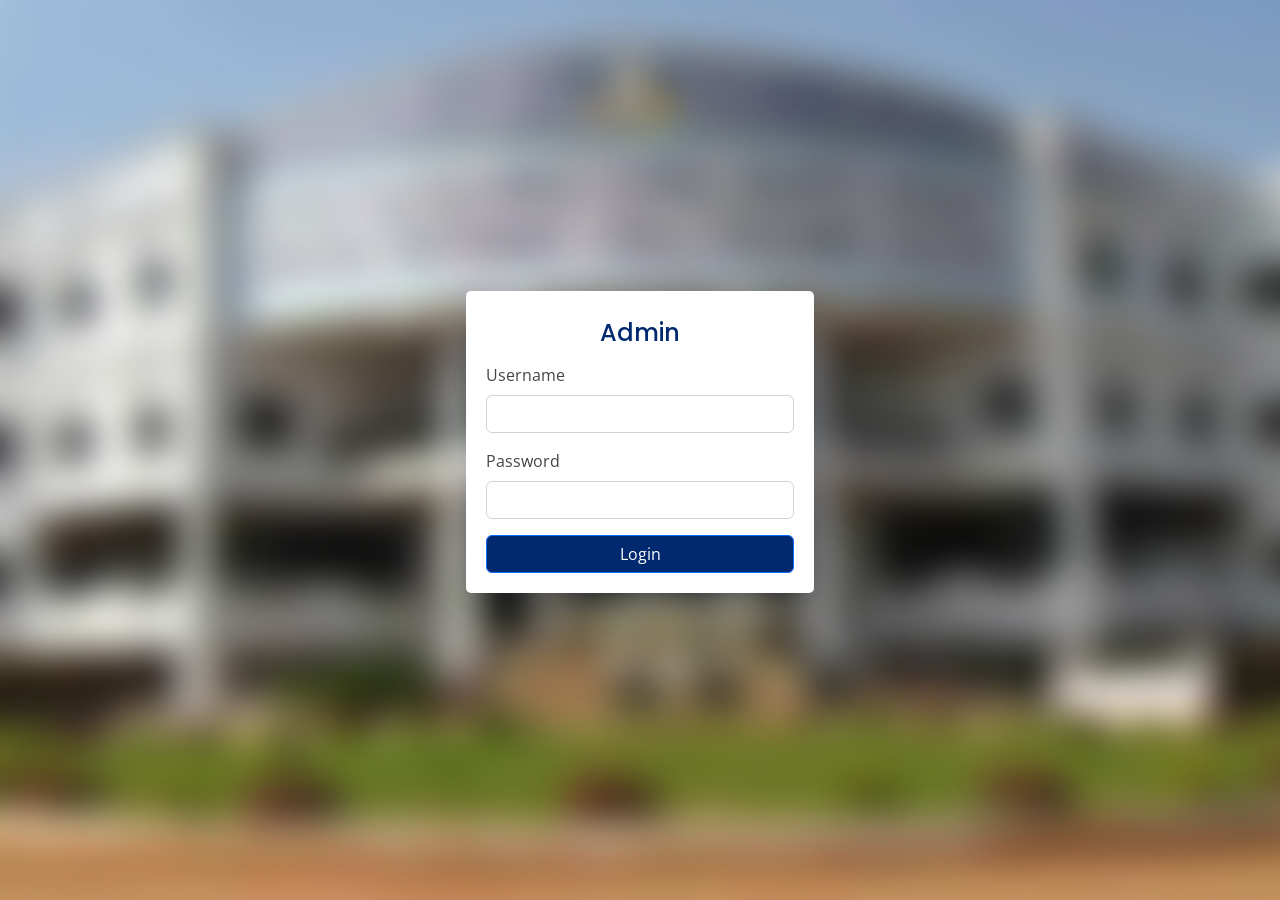
<file: templates/admin/login.html>
<!DOCTYPE html>
<html lang="en">

<head>
  <meta charset="utf-8">
  <meta content="width=device-width, initial-scale=1.0" name="viewport">

  <title>Admin</title>
  <meta content="" name="description">
  <meta content="" name="keywords">

  <!-- Favicons -->
  <link href="/static/img/favicon.png" rel="icon">
  <link href="/static/img/apple-touch-icon.png" rel="apple-touch-icon">

  <!-- Google Fonts -->
  <link href="https://fonts.gstatic.com" rel="preconnect">
  <link href="https://fonts.googleapis.com/css?family=Open+Sans:300,300i,400,400i,600,600i,700,700i|Nunito:300,300i,400,400i,600,600i,700,700i|Poppins:300,300i,400,400i,500,500i,600,600i,700,700i" rel="stylesheet">

  <!-- Vendor CSS Files -->
  <link href="/static/vendor/bootstrap/css/bootstrap.min.css" rel="stylesheet">
  <link href="/static/vendor/bootstrap-icons/bootstrap-icons.css" rel="stylesheet">
  <link href="/static/vendor/boxicons/css/boxicons.min.css" rel="stylesheet">
  <link href="/static/vendor/quill/quill.snow.css" rel="stylesheet">
  <link href="/static/vendor/quill/quill.bubble.css" rel="stylesheet">
  <link href="/static/vendor/remixicon/remixicon.css" rel="stylesheet">
  <link href="/static/vendor/simple-datatables/style.css" rel="stylesheet">

  <link href="/static/css/style.css" rel="stylesheet">

</head>

<body style="background-image:url('/static/img/bl.jpg');background-position:center center;background-repeat:no-repeat;background-size:cover;height:100vh">

  <main>
    <div class="container">

      <section class="section register min-vh-100 d-flex flex-column align-items-center justify-content-center py-4">
        <div class="container">
          <div class="row justify-content-center">
            <div class="col-lg-4 col-md-6 d-flex flex-column align-items-center justify-content-center">


              <div class="card mb-3">

                <div class="card-body">

                  <div class="pt-2 pb-2">
                    <h5 class="card-title text-center pb-0 fs-4">Admin</h5>
                  </div>

                  <form class="row g-3 needs-validation" novalidate action="/admin/login" method="post">

                    <div class="col-12">
                      <label for="yourUsername" class="form-label">Username</label>
                      <div class="input-group has-validation">
                        <input type="email" name="email" class="form-control" id="yourUsername" required>
                        <div class="invalid-feedback">Please enter your email.</div>
                      </div>
                    </div>

                    <div class="col-12">
                      <label for="yourPassword" class="form-label">Password</label>
                      <input type="password" name="password" class="form-control" id="yourPassword" required>
                      <div class="invalid-feedback">Please enter your password!</div>
                    </div>
                    <div class="col-12">
                      <button class="btn btn-primary w-100" style="background-color:#012970;" type="submit">Login</button>
                    </div>
                  </form>

                </div>
              </div>

            </div>
          </div>
        </div>

      </section>

    </div>
  </main><!-- End #main -->

  <a href="#" class="back-to-top d-flex align-items-center justify-content-center"><i class="bi bi-arrow-up-short"></i></a>

  <!-- Vendor JS Files -->
  <script src="/static/vendor/apexcharts/apexcharts.min.js"></script>
  <script src="/static/vendor/bootstrap/js/bootstrap.bundle.min.js"></script>
  <script src="/static/vendor/chart.js/chart.umd.js"></script>
  <script src="/static/vendor/echarts/echarts.min.js"></script>
  <script src="/static/vendor/quill/quill.min.js"></script>
  <script src="/static/vendor/simple-datatables/simple-datatables.js"></script>
  <script src="/static/vendor/tinymce/tinymce.min.js"></script>
  <script src="/static/vendor/php-email-form/validate.js"></script>

  <!-- Template Main JS File -->
  <script src="/static/js/main.js"></script>

</body>

</html>
</file>
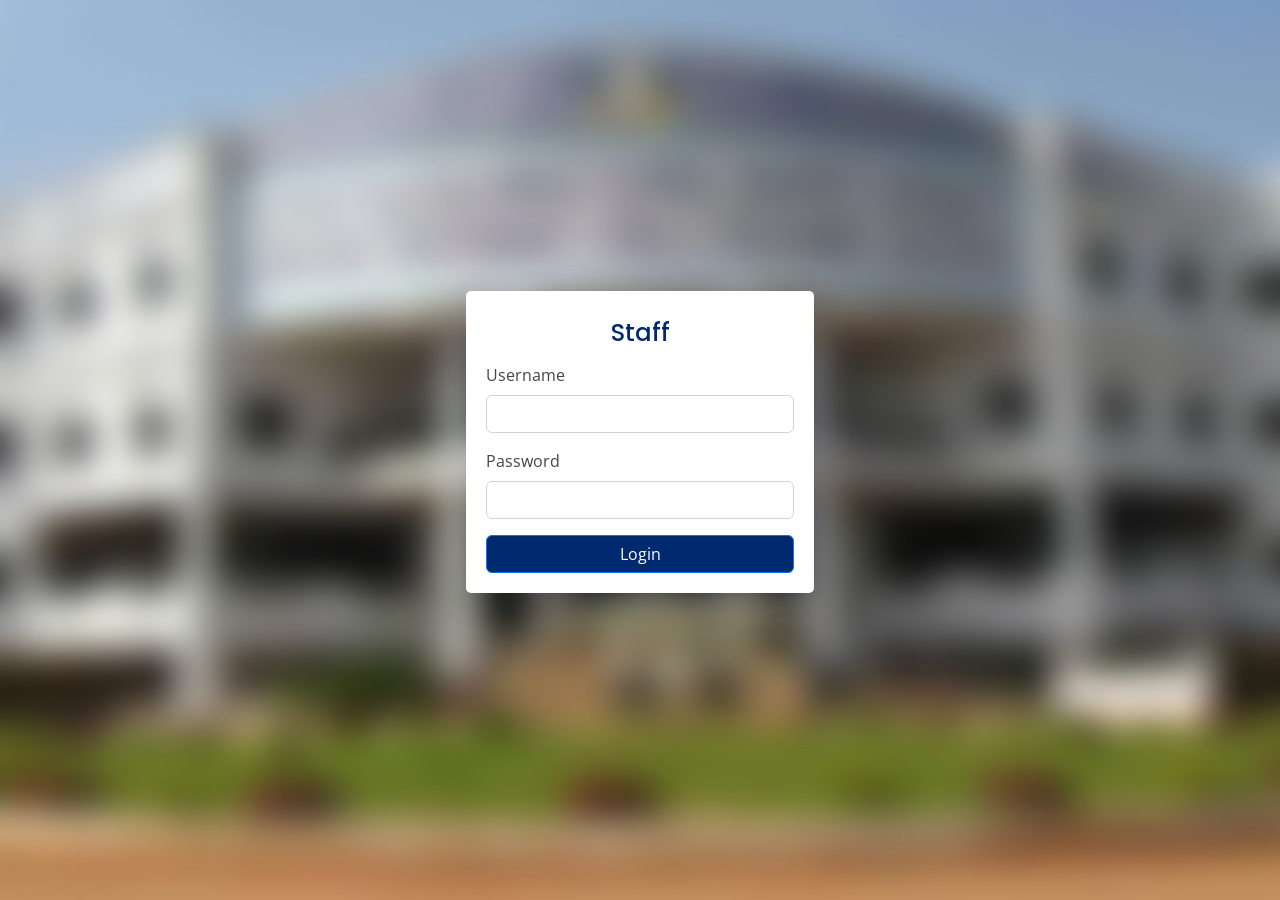
<file: templates/staff/login.html>
<!DOCTYPE html>
<html lang="en">

<head>
  <meta charset="utf-8">
  <meta content="width=device-width, initial-scale=1.0" name="viewport">

  <title>Staff</title>
  <meta content="" name="description">
  <meta content="" name="keywords">

  <!-- Favicons -->
  <link href="/static/img/favicon.png" rel="icon">
  <link href="/static/img/apple-touch-icon.png" rel="apple-touch-icon">

  <!-- Google Fonts -->
  <link href="https://fonts.gstatic.com" rel="preconnect">
  <link href="https://fonts.googleapis.com/css?family=Open+Sans:300,300i,400,400i,600,600i,700,700i|Nunito:300,300i,400,400i,600,600i,700,700i|Poppins:300,300i,400,400i,500,500i,600,600i,700,700i" rel="stylesheet">

  <!-- Vendor CSS Files -->
  <link href="/static/vendor/bootstrap/css/bootstrap.min.css" rel="stylesheet">
  <link href="/static/vendor/bootstrap-icons/bootstrap-icons.css" rel="stylesheet">
  <link href="/static/vendor/boxicons/css/boxicons.min.css" rel="stylesheet">
  <link href="/static/vendor/quill/quill.snow.css" rel="stylesheet">
  <link href="/static/vendor/quill/quill.bubble.css" rel="stylesheet">
  <link href="/static/vendor/remixicon/remixicon.css" rel="stylesheet">
  <link href="/static/vendor/simple-datatables/style.css" rel="stylesheet">

  <link href="/static/css/style.css" rel="stylesheet">

</head>

<body style="background-image:url('/static/img/bl.jpg');background-position:center center;background-repeat:no-repeat;background-size:cover;height:100vh">

  <main>
    <div class="container">

      <section class="section register min-vh-100 d-flex flex-column align-items-center justify-content-center py-4">
        <div class="container">
          <div class="row justify-content-center">
            <div class="col-lg-4 col-md-6 d-flex flex-column align-items-center justify-content-center">


              <div class="card mb-3">

                <div class="card-body">

                  <div class="pt-2 pb-2">
                    <h5 class="card-title text-center pb-0 fs-4">Staff</h5>
                  </div>

                  <form class="row g-3 needs-validation" novalidate action="/staff/login" method="post">

                    <div class="col-12">
                      <label for="yourUsername" class="form-label">Username</label>
                      <div class="input-group has-validation">
                        <input type="email" name="email" class="form-control" id="yourUsername" required>
                        <div class="invalid-feedback">Please enter your email.</div>
                      </div>
                    </div>

                    <div class="col-12">
                      <label for="yourPassword" class="form-label">Password</label>
                      <input type="password" name="password" class="form-control" id="yourPassword" required>
                      <div class="invalid-feedback">Please enter your password!</div>
                    </div>
                    <div class="col-12">
                      <button class="btn btn-primary w-100" style="background-color:#012970;" type="submit">Login</button>
                    </div>
                  </form>

                </div>
              </div>

            </div>
          </div>
        </div>

      </section>

    </div>
  </main><!-- End #main -->

  <a href="#" class="back-to-top d-flex align-items-center justify-content-center"><i class="bi bi-arrow-up-short"></i></a>

  <!-- Vendor JS Files -->
  <script src="/static/vendor/apexcharts/apexcharts.min.js"></script>
  <script src="/static/vendor/bootstrap/js/bootstrap.bundle.min.js"></script>
  <script src="/static/vendor/chart.js/chart.umd.js"></script>
  <script src="/static/vendor/echarts/echarts.min.js"></script>
  <script src="/static/vendor/quill/quill.min.js"></script>
  <script src="/static/vendor/simple-datatables/simple-datatables.js"></script>
  <script src="/static/vendor/tinymce/tinymce.min.js"></script>
  <script src="/static/vendor/php-email-form/validate.js"></script>

  <!-- Template Main JS File -->
  <script src="/static/js/main.js"></script>

</body>

</html>
</file>
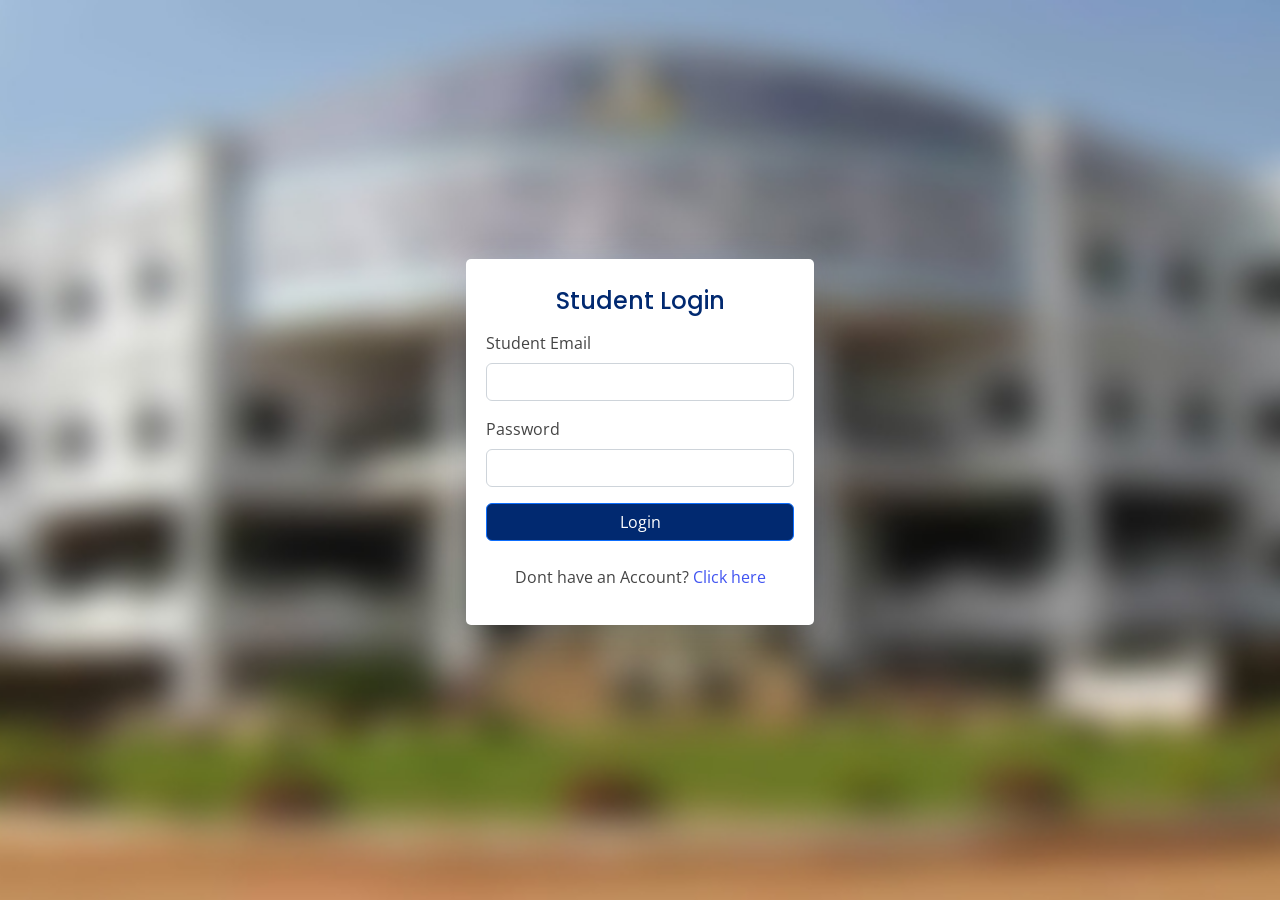
<file: templates/student/login.html>
<!DOCTYPE html>
<html lang="en">

<head>
  <meta charset="utf-8">
  <meta content="width=device-width, initial-scale=1.0" name="viewport">

  <title>Student</title>
  <meta content="" name="description">
  <meta content="" name="keywords">

  <!-- Favicons -->
  <link href="/static/img/favicon.png" rel="icon">
  <link href="/static/img/apple-touch-icon.png" rel="apple-touch-icon">

  <!-- Google Fonts -->
  <link href="https://fonts.gstatic.com" rel="preconnect">
  <link href="https://fonts.googleapis.com/css?family=Open+Sans:300,300i,400,400i,600,600i,700,700i|Nunito:300,300i,400,400i,600,600i,700,700i|Poppins:300,300i,400,400i,500,500i,600,600i,700,700i" rel="stylesheet">

  <!-- Vendor CSS Files -->
  <link href="/static/vendor/bootstrap/css/bootstrap.min.css" rel="stylesheet">
  <link href="/static/vendor/bootstrap-icons/bootstrap-icons.css" rel="stylesheet">
  <link href="/static/vendor/boxicons/css/boxicons.min.css" rel="stylesheet">
  <link href="/static/vendor/quill/quill.snow.css" rel="stylesheet">
  <link href="/static/vendor/quill/quill.bubble.css" rel="stylesheet">
  <link href="/static/vendor/remixicon/remixicon.css" rel="stylesheet">
  <link href="/static/vendor/simple-datatables/style.css" rel="stylesheet">

  <link href="/static/css/style.css" rel="stylesheet">

</head>

<body style="background-image:url('/static/img/bl.jpg');background-position:center center;background-repeat:no-repeat;background-size:cover;height:100vh">

  <main>
    <div class="container">

      <section class="section register min-vh-100 d-flex flex-column align-items-center justify-content-center py-4">
        <div class="container">
          <div class="row justify-content-center">
            <div class="col-lg-4 col-md-6 d-flex flex-column align-items-center justify-content-center">


              <div class="card mb-3">

                <div class="card-body">

                  <div class="pt-2 pb-2">
                    <h5 class="card-title text-center pb-0 fs-4">Student Login</h5>
                  </div>

                  <form class="row g-3 needs-validation" action="/signin" method="post">

                    <div class="col-12">
                      <label for="yourUsername" class="form-label">Student Email</label>
                      <div class="input-group has-validation">
                        <input type="email" name="email" class="form-control" id="yourUsername" required>
                        <div class="invalid-feedback">Please enter your email.</div>
                      </div>
                    </div>

                    <div class="col-12">
                      <label for="yourPassword" class="form-label">Password</label>
                      <input type="password" name="password" class="form-control" id="yourPassword" required>
                      <div class="invalid-feedback">Please enter your password!</div>
                    </div>
                    <div class="col-12">
                      <button class="btn btn-primary w-100" style="background-color:#012970;" type="submit">Login</button>
                    </div>
                  </form>
                  <p class="text-center mt-4">Dont have an Account? <a href="/register">Click here</a></p>
                </div>
              </div>

            </div>
          </div>
        </div>

      </section>

    </div>
  </main><!-- End #main -->

  <a href="#" class="back-to-top d-flex align-items-center justify-content-center"><i class="bi bi-arrow-up-short"></i></a>

  <!-- Vendor JS Files -->
  <script src="/static/vendor/apexcharts/apexcharts.min.js"></script>
  <script src="/static/vendor/bootstrap/js/bootstrap.bundle.min.js"></script>
  <script src="/static/vendor/chart.js/chart.umd.js"></script>
  <script src="/static/vendor/echarts/echarts.min.js"></script>
  <script src="/static/vendor/quill/quill.min.js"></script>
  <script src="/static/vendor/simple-datatables/simple-datatables.js"></script>
  <script src="/static/vendor/tinymce/tinymce.min.js"></script>
  <script src="/static/vendor/php-email-form/validate.js"></script>

  <!-- Template Main JS File -->
  <script src="/static/js/main.js"></script>

</body>

</html>
</file>
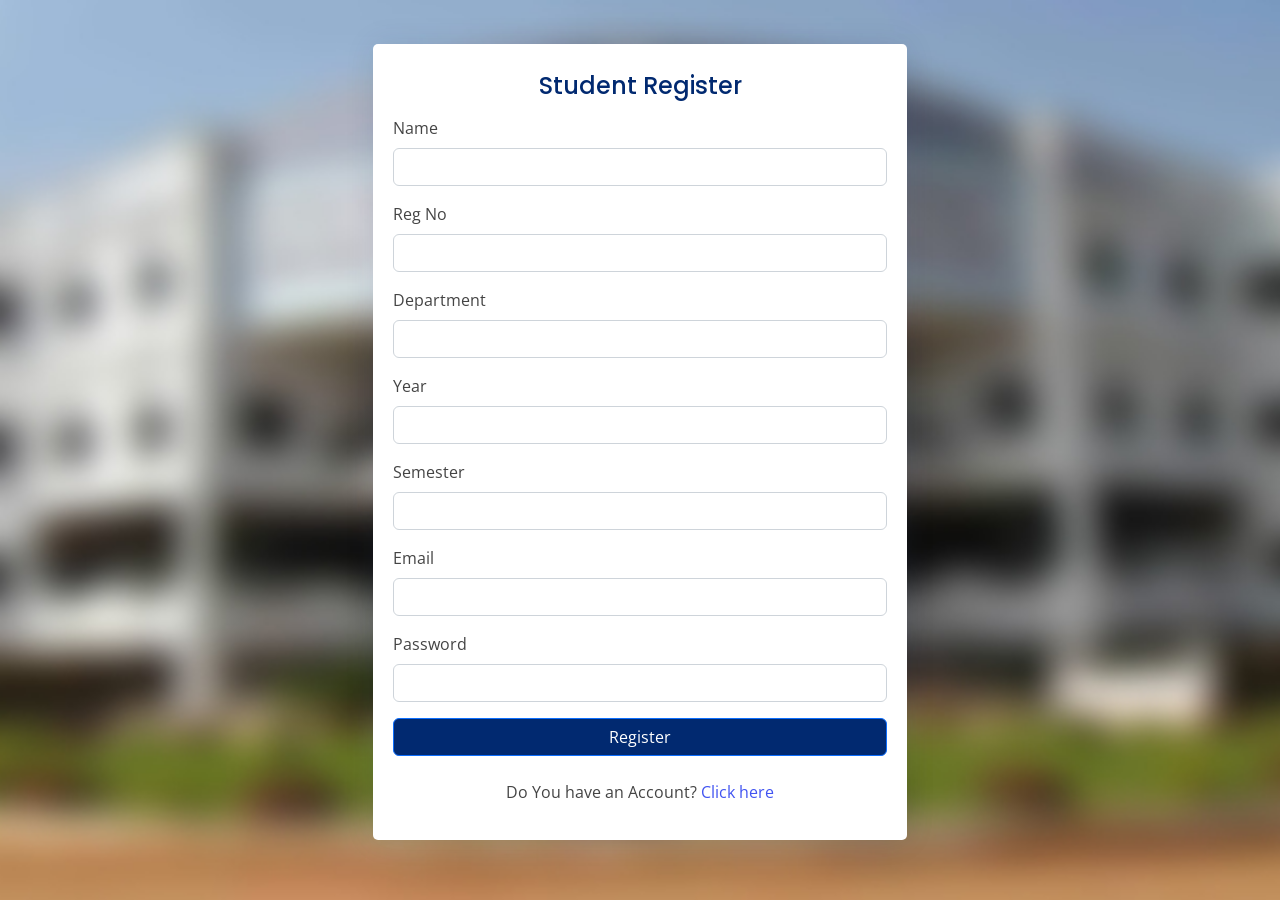
<file: templates/student/register.html>
<!DOCTYPE html>
<html lang="en">

<head>
  <meta charset="utf-8">
  <meta content="width=device-width, initial-scale=1.0" name="viewport">

  <title>Student</title>
  <meta content="" name="description">
  <meta content="" name="keywords">

  <!-- Favicons -->
  <link href="/static/img/favicon.png" rel="icon">
  <link href="/static/img/apple-touch-icon.png" rel="apple-touch-icon">

  <!-- Google Fonts -->
  <link href="https://fonts.gstatic.com" rel="preconnect">
  <link href="https://fonts.googleapis.com/css?family=Open+Sans:300,300i,400,400i,600,600i,700,700i|Nunito:300,300i,400,400i,600,600i,700,700i|Poppins:300,300i,400,400i,500,500i,600,600i,700,700i" rel="stylesheet">

  <!-- Vendor CSS Files -->
  <link href="/static/vendor/bootstrap/css/bootstrap.min.css" rel="stylesheet">
  <link href="/static/vendor/bootstrap-icons/bootstrap-icons.css" rel="stylesheet">
  <link href="/static/vendor/boxicons/css/boxicons.min.css" rel="stylesheet">
  <link href="/static/vendor/quill/quill.snow.css" rel="stylesheet">
  <link href="/static/vendor/quill/quill.bubble.css" rel="stylesheet">
  <link href="/static/vendor/remixicon/remixicon.css" rel="stylesheet">
  <link href="/static/vendor/simple-datatables/style.css" rel="stylesheet">

  <link href="/static/css/style.css" rel="stylesheet">

</head>

<body>

  <main  style="background-image:url('/static/img/bl.jpg');background-position:center center;background-repeat:no-repeat;background-size:cover;height:100%;">
    <div class="container">

      <section class="section register min-vh-100 d-flex flex-column align-items-center justify-content-center py-4">
        <div class="container">
          <div class="row justify-content-center">
            <div class="col-lg-6 col-md-6 d-flex flex-column align-items-center justify-content-center">


              <div class="card mb-3">

                <div class="card-body">

                  <div class="pt-2 pb-2">
                    <h5 class="card-title text-center pb-0 fs-4">Student Register</h5>
                  </div>

                  <form class="row g-3 needs-validation" action="/signup" method="post">

                    <div class="col-12">
                      <label for="yourUsername" class="form-label">Name</label>
                      <div class="input-group has-validation">
                        <input type="text" name="name" class="form-control" id="yourUsername" required>
                        <div class="invalid-feedback">Please enter your email.</div>
                      </div>
                    </div>

                    <div class="col-12">
                        <label for="yourUsername" class="form-label">Reg No</label>
                        <div class="input-group has-validation">
                          <input type="text" name="regno" class="form-control" id="yourUsername" required>
                          <div class="invalid-feedback">Please enter your email.</div>
                        </div>
                    </div>

                    <div class="col-12">
                        <label for="yourUsername" class="form-label">Department</label>
                        <div class="input-group has-validation">
                          <input type="text" name="dept" class="form-control" id="yourUsername" required>
                          <div class="invalid-feedback">Please enter your email.</div>
                        </div>
                    </div>

                    <div class="col-12">
                        <label for="yourUsername" class="form-label">Year</label>
                        <div class="input-group has-validation">
                          <input type="number" name="year" class="form-control" id="yourUsername" required>
                          <div class="invalid-feedback">Please enter your email.</div>
                        </div>
                    </div>

                    <div class="col-12">
                        <label for="yourUsername" class="form-label">Semester</label>
                        <div class="input-group has-validation">
                          <input type="number" name="sem" class="form-control" id="yourUsername" required>
                          <div class="invalid-feedback">Please enter your email.</div>
                        </div>
                    </div>

                    <div class="col-12">
                        <label for="yourUsername" class="form-label">Email</label>
                        <div class="input-group has-validation">
                          <input type="email" name="email" class="form-control" id="yourUsername" required>
                          <div class="invalid-feedback">Please enter your email.</div>
                        </div>
                    </div>

                    <div class="col-12">
                      <label for="yourPassword" class="form-label">Password</label>
                      <input type="password" name="password" class="form-control" id="yourPassword" required>
                      <div class="invalid-feedback">Please enter your password!</div>
                    </div>
                    <div class="col-12">
                      <button class="btn btn-primary w-100" style="background-color:#012970;" type="submit">Register</button>
                    </div>
                  </form>
                  <p class="text-center mt-4">Do You have an Account? <a href="/login">Click here</a></p>
                </div>
              </div>

            </div>
          </div>
        </div>

      </section>

    </div>
  </main><!-- End #main -->

  <a href="#" class="back-to-top d-flex align-items-center justify-content-center"><i class="bi bi-arrow-up-short"></i></a>

  <!-- Vendor JS Files -->
  <script src="/static/vendor/apexcharts/apexcharts.min.js"></script>
  <script src="/static/vendor/bootstrap/js/bootstrap.bundle.min.js"></script>
  <script src="/static/vendor/chart.js/chart.umd.js"></script>
  <script src="/static/vendor/echarts/echarts.min.js"></script>
  <script src="/static/vendor/quill/quill.min.js"></script>
  <script src="/static/vendor/simple-datatables/simple-datatables.js"></script>
  <script src="/static/vendor/tinymce/tinymce.min.js"></script>
  <script src="/static/vendor/php-email-form/validate.js"></script>

  <!-- Template Main JS File -->
  <script src="/static/js/main.js"></script>

</body>

</html>
</file>
<file: static/vendor/quill/quill.snow.css>
/*!
 * Quill Editor v1.3.7
 * https://quilljs.com/
 * Copyright (c) 2014, Jason Chen
 * Copyright (c) 2013, salesforce.com
 */
.ql-container {
  box-sizing: border-box;
  font-family: Helvetica, Arial, sans-serif;
  font-size: 13px;
  height: 100%;
  margin: 0px;
  position: relative;
}
.ql-container.ql-disabled .ql-tooltip {
  visibility: hidden;
}
.ql-container.ql-disabled .ql-editor ul[data-checked] > li::before {
  pointer-events: none;
}
.ql-clipboard {
  left: -100000px;
  height: 1px;
  overflow-y: hidden;
  position: absolute;
  top: 50%;
}
.ql-clipboard p {
  margin: 0;
  padding: 0;
}
.ql-editor {
  box-sizing: border-box;
  line-height: 1.42;
  height: 100%;
  outline: none;
  overflow-y: auto;
  padding: 12px 15px;
  tab-size: 4;
  -moz-tab-size: 4;
  text-align: left;
  white-space: pre-wrap;
  word-wrap: break-word;
}
.ql-editor > * {
  cursor: text;
}
.ql-editor p,
.ql-editor ol,
.ql-editor ul,
.ql-editor pre,
.ql-editor blockquote,
.ql-editor h1,
.ql-editor h2,
.ql-editor h3,
.ql-editor h4,
.ql-editor h5,
.ql-editor h6 {
  margin: 0;
  padding: 0;
  counter-reset: list-1 list-2 list-3 list-4 list-5 list-6 list-7 list-8 list-9;
}
.ql-editor ol,
.ql-editor ul {
  padding-left: 1.5em;
}
.ql-editor ol > li,
.ql-editor ul > li {
  list-style-type: none;
}
.ql-editor ul > li::before {
  content: '\2022';
}
.ql-editor ul[data-checked=true],
.ql-editor ul[data-checked=false] {
  pointer-events: none;
}
.ql-editor ul[data-checked=true] > li *,
.ql-editor ul[data-checked=false] > li * {
  pointer-events: all;
}
.ql-editor ul[data-checked=true] > li::before,
.ql-editor ul[data-checked=false] > li::before {
  color: #777;
  cursor: pointer;
  pointer-events: all;
}
.ql-editor ul[data-checked=true] > li::before {
  content: '\2611';
}
.ql-editor ul[data-checked=false] > li::before {
  content: '\2610';
}
.ql-editor li::before {
  display: inline-block;
  white-space: nowrap;
  width: 1.2em;
}
.ql-editor li:not(.ql-direction-rtl)::before {
  margin-left: -1.5em;
  margin-right: 0.3em;
  text-align: right;
}
.ql-editor li.ql-direction-rtl::before {
  margin-left: 0.3em;
  margin-right: -1.5em;
}
.ql-editor ol li:not(.ql-direction-rtl),
.ql-editor ul li:not(.ql-direction-rtl) {
  padding-left: 1.5em;
}
.ql-editor ol li.ql-direction-rtl,
.ql-editor ul li.ql-direction-rtl {
  padding-right: 1.5em;
}
.ql-editor ol li {
  counter-reset: list-1 list-2 list-3 list-4 list-5 list-6 list-7 list-8 list-9;
  counter-increment: list-0;
}
.ql-editor ol li:before {
  content: counter(list-0, decimal) '. ';
}
.ql-editor ol li.ql-indent-1 {
  counter-increment: list-1;
}
.ql-editor ol li.ql-indent-1:before {
  content: counter(list-1, lower-alpha) '. ';
}
.ql-editor ol li.ql-indent-1 {
  counter-reset: list-2 list-3 list-4 list-5 list-6 list-7 list-8 list-9;
}
.ql-editor ol li.ql-indent-2 {
  counter-increment: list-2;
}
.ql-editor ol li.ql-indent-2:before {
  content: counter(list-2, lower-roman) '. ';
}
.ql-editor ol li.ql-indent-2 {
  counter-reset: list-3 list-4 list-5 list-6 list-7 list-8 list-9;
}
.ql-editor ol li.ql-indent-3 {
  counter-increment: list-3;
}
.ql-editor ol li.ql-indent-3:before {
  content: counter(list-3, decimal) '. ';
}
.ql-editor ol li.ql-indent-3 {
  counter-reset: list-4 list-5 list-6 list-7 list-8 list-9;
}
.ql-editor ol li.ql-indent-4 {
  counter-increment: list-4;
}
.ql-editor ol li.ql-indent-4:before {
  content: counter(list-4, lower-alpha) '. ';
}
.ql-editor ol li.ql-indent-4 {
  counter-reset: list-5 list-6 list-7 list-8 list-9;
}
.ql-editor ol li.ql-indent-5 {
  counter-increment: list-5;
}
.ql-editor ol li.ql-indent-5:before {
  content: counter(list-5, lower-roman) '. ';
}
.ql-editor ol li.ql-indent-5 {
  counter-reset: list-6 list-7 list-8 list-9;
}
.ql-editor ol li.ql-indent-6 {
  counter-increment: list-6;
}
.ql-editor ol li.ql-indent-6:before {
  content: counter(list-6, decimal) '. ';
}
.ql-editor ol li.ql-indent-6 {
  counter-reset: list-7 list-8 list-9;
}
.ql-editor ol li.ql-indent-7 {
  counter-increment: list-7;
}
.ql-editor ol li.ql-indent-7:before {
  content: counter(list-7, lower-alpha) '. ';
}
.ql-editor ol li.ql-indent-7 {
  counter-reset: list-8 list-9;
}
.ql-editor ol li.ql-indent-8 {
  counter-increment: list-8;
}
.ql-editor ol li.ql-indent-8:before {
  content: counter(list-8, lower-roman) '. ';
}
.ql-editor ol li.ql-indent-8 {
  counter-reset: list-9;
}
.ql-editor ol li.ql-indent-9 {
  counter-increment: list-9;
}
.ql-editor ol li.ql-indent-9:before {
  content: counter(list-9, decimal) '. ';
}
.ql-editor .ql-indent-1:not(.ql-direction-rtl) {
  padding-left: 3em;
}
.ql-editor li.ql-indent-1:not(.ql-direction-rtl) {
  padding-left: 4.5em;
}
.ql-editor .ql-indent-1.ql-direction-rtl.ql-align-right {
  padding-right: 3em;
}
.ql-editor li.ql-indent-1.ql-direction-rtl.ql-align-right {
  padding-right: 4.5em;
}
.ql-editor .ql-indent-2:not(.ql-direction-rtl) {
  padding-left: 6em;
}
.ql-editor li.ql-indent-2:not(.ql-direction-rtl) {
  padding-left: 7.5em;
}
.ql-editor .ql-indent-2.ql-direction-rtl.ql-align-right {
  padding-right: 6em;
}
.ql-editor li.ql-indent-2.ql-direction-rtl.ql-align-right {
  padding-right: 7.5em;
}
.ql-editor .ql-indent-3:not(.ql-direction-rtl) {
  padding-left: 9em;
}
.ql-editor li.ql-indent-3:not(.ql-direction-rtl) {
  padding-left: 10.5em;
}
.ql-editor .ql-indent-3.ql-direction-rtl.ql-align-right {
  padding-right: 9em;
}
.ql-editor li.ql-indent-3.ql-direction-rtl.ql-align-right {
  padding-right: 10.5em;
}
.ql-editor .ql-indent-4:not(.ql-direction-rtl) {
  padding-left: 12em;
}
.ql-editor li.ql-indent-4:not(.ql-direction-rtl) {
  padding-left: 13.5em;
}
.ql-editor .ql-indent-4.ql-direction-rtl.ql-align-right {
  padding-right: 12em;
}
.ql-editor li.ql-indent-4.ql-direction-rtl.ql-align-right {
  padding-right: 13.5em;
}
.ql-editor .ql-indent-5:not(.ql-direction-rtl) {
  padding-left: 15em;
}
.ql-editor li.ql-indent-5:not(.ql-direction-rtl) {
  padding-left: 16.5em;
}
.ql-editor .ql-indent-5.ql-direction-rtl.ql-align-right {
  padding-right: 15em;
}
.ql-editor li.ql-indent-5.ql-direction-rtl.ql-align-right {
  padding-right: 16.5em;
}
.ql-editor .ql-indent-6:not(.ql-direction-rtl) {
  padding-left: 18em;
}
.ql-editor li.ql-indent-6:not(.ql-direction-rtl) {
  padding-left: 19.5em;
}
.ql-editor .ql-indent-6.ql-direction-rtl.ql-align-right {
  padding-right: 18em;
}
.ql-editor li.ql-indent-6.ql-direction-rtl.ql-align-right {
  padding-right: 19.5em;
}
.ql-editor .ql-indent-7:not(.ql-direction-rtl) {
  padding-left: 21em;
}
.ql-editor li.ql-indent-7:not(.ql-direction-rtl) {
  padding-left: 22.5em;
}
.ql-editor .ql-indent-7.ql-direction-rtl.ql-align-right {
  padding-right: 21em;
}
.ql-editor li.ql-indent-7.ql-direction-rtl.ql-align-right {
  padding-right: 22.5em;
}
.ql-editor .ql-indent-8:not(.ql-direction-rtl) {
  padding-left: 24em;
}
.ql-editor li.ql-indent-8:not(.ql-direction-rtl) {
  padding-left: 25.5em;
}
.ql-editor .ql-indent-8.ql-direction-rtl.ql-align-right {
  padding-right: 24em;
}
.ql-editor li.ql-indent-8.ql-direction-rtl.ql-align-right {
  padding-right: 25.5em;
}
.ql-editor .ql-indent-9:not(.ql-direction-rtl) {
  padding-left: 27em;
}
.ql-editor li.ql-indent-9:not(.ql-direction-rtl) {
  padding-left: 28.5em;
}
.ql-editor .ql-indent-9.ql-direction-rtl.ql-align-right {
  padding-right: 27em;
}
.ql-editor li.ql-indent-9.ql-direction-rtl.ql-align-right {
  padding-right: 28.5em;
}
.ql-editor .ql-video {
  display: block;
  max-width: 100%;
}
.ql-editor .ql-video.ql-align-center {
  margin: 0 auto;
}
.ql-editor .ql-video.ql-align-right {
  margin: 0 0 0 auto;
}
.ql-editor .ql-bg-black {
  background-color: #000;
}
.ql-editor .ql-bg-red {
  background-color: #e60000;
}
.ql-editor .ql-bg-orange {
  background-color: #f90;
}
.ql-editor .ql-bg-yellow {
  background-color: #ff0;
}
.ql-editor .ql-bg-green {
  background-color: #008a00;
}
.ql-editor .ql-bg-blue {
  background-color: #06c;
}
.ql-editor .ql-bg-purple {
  background-color: #93f;
}
.ql-editor .ql-color-white {
  color: #fff;
}
.ql-editor .ql-color-red {
  color: #e60000;
}
.ql-editor .ql-color-orange {
  color: #f90;
}
.ql-editor .ql-color-yellow {
  color: #ff0;
}
.ql-editor .ql-color-green {
  color: #008a00;
}
.ql-editor .ql-color-blue {
  color: #06c;
}
.ql-editor .ql-color-purple {
  color: #93f;
}
.ql-editor .ql-font-serif {
  font-family: Georgia, Times New Roman, serif;
}
.ql-editor .ql-font-monospace {
  font-family: Monaco, Courier New, monospace;
}
.ql-editor .ql-size-small {
  font-size: 0.75em;
}
.ql-editor .ql-size-large {
  font-size: 1.5em;
}
.ql-editor .ql-size-huge {
  font-size: 2.5em;
}
.ql-editor .ql-direction-rtl {
  direction: rtl;
  text-align: inherit;
}
.ql-editor .ql-align-center {
  text-align: center;
}
.ql-editor .ql-align-justify {
  text-align: justify;
}
.ql-editor .ql-align-right {
  text-align: right;
}
.ql-editor.ql-blank::before {
  color: rgba(0,0,0,0.6);
  content: attr(data-placeholder);
  font-style: italic;
  left: 15px;
  pointer-events: none;
  position: absolute;
  right: 15px;
}
.ql-snow.ql-toolbar:after,
.ql-snow .ql-toolbar:after {
  clear: both;
  content: '';
  display: table;
}
.ql-snow.ql-toolbar button,
.ql-snow .ql-toolbar button {
  background: none;
  border: none;
  cursor: pointer;
  display: inline-block;
  float: left;
  height: 24px;
  padding: 3px 5px;
  width: 28px;
}
.ql-snow.ql-toolbar button svg,
.ql-snow .ql-toolbar button svg {
  float: left;
  height: 100%;
}
.ql-snow.ql-toolbar button:active:hover,
.ql-snow .ql-toolbar button:active:hover {
  outline: none;
}
.ql-snow.ql-toolbar input.ql-image[type=file],
.ql-snow .ql-toolbar input.ql-image[type=file] {
  display: none;
}
.ql-snow.ql-toolbar button:hover,
.ql-snow .ql-toolbar button:hover,
.ql-snow.ql-toolbar button:focus,
.ql-snow .ql-toolbar button:focus,
.ql-snow.ql-toolbar button.ql-active,
.ql-snow .ql-toolbar button.ql-active,
.ql-snow.ql-toolbar .ql-picker-label:hover,
.ql-snow .ql-toolbar .ql-picker-label:hover,
.ql-snow.ql-toolbar .ql-picker-label.ql-active,
.ql-snow .ql-toolbar .ql-picker-label.ql-active,
.ql-snow.ql-toolbar .ql-picker-item:hover,
.ql-snow .ql-toolbar .ql-picker-item:hover,
.ql-snow.ql-toolbar .ql-picker-item.ql-selected,
.ql-snow .ql-toolbar .ql-picker-item.ql-selected {
  color: #06c;
}
.ql-snow.ql-toolbar button:hover .ql-fill,
.ql-snow .ql-toolbar button:hover .ql-fill,
.ql-snow.ql-toolbar button:focus .ql-fill,
.ql-snow .ql-toolbar button:focus .ql-fill,
.ql-snow.ql-toolbar button.ql-active .ql-fill,
.ql-snow .ql-toolbar button.ql-active .ql-fill,
.ql-snow.ql-toolbar .ql-picker-label:hover .ql-fill,
.ql-snow .ql-toolbar .ql-picker-label:hover .ql-fill,
.ql-snow.ql-toolbar .ql-picker-label.ql-active .ql-fill,
.ql-snow .ql-toolbar .ql-picker-label.ql-active .ql-fill,
.ql-snow.ql-toolbar .ql-picker-item:hover .ql-fill,
.ql-snow .ql-toolbar .ql-picker-item:hover .ql-fill,
.ql-snow.ql-toolbar .ql-picker-item.ql-selected .ql-fill,
.ql-snow .ql-toolbar .ql-picker-item.ql-selected .ql-fill,
.ql-snow.ql-toolbar button:hover .ql-stroke.ql-fill,
.ql-snow .ql-toolbar button:hover .ql-stroke.ql-fill,
.ql-snow.ql-toolbar button:focus .ql-stroke.ql-fill,
.ql-snow .ql-toolbar button:focus .ql-stroke.ql-fill,
.ql-snow.ql-toolbar button.ql-active .ql-stroke.ql-fill,
.ql-snow .ql-toolbar button.ql-active .ql-stroke.ql-fill,
.ql-snow.ql-toolbar .ql-picker-label:hover .ql-stroke.ql-fill,
.ql-snow .ql-toolbar .ql-picker-label:hover .ql-stroke.ql-fill,
.ql-snow.ql-toolbar .ql-picker-label.ql-active .ql-stroke.ql-fill,
.ql-snow .ql-toolbar .ql-picker-label.ql-active .ql-stroke.ql-fill,
.ql-snow.ql-toolbar .ql-picker-item:hover .ql-stroke.ql-fill,
.ql-snow .ql-toolbar .ql-picker-item:hover .ql-stroke.ql-fill,
.ql-snow.ql-toolbar .ql-picker-item.ql-selected .ql-stroke.ql-fill,
.ql-snow .ql-toolbar .ql-picker-item.ql-selected .ql-stroke.ql-fill {
  fill: #06c;
}
.ql-snow.ql-toolbar button:hover .ql-stroke,
.ql-snow .ql-toolbar button:hover .ql-stroke,
.ql-snow.ql-toolbar button:focus .ql-stroke,
.ql-snow .ql-toolbar button:focus .ql-stroke,
.ql-snow.ql-toolbar button.ql-active .ql-stroke,
.ql-snow .ql-toolbar button.ql-active .ql-stroke,
.ql-snow.ql-toolbar .ql-picker-label:hover .ql-stroke,
.ql-snow .ql-toolbar .ql-picker-label:hover .ql-stroke,
.ql-snow.ql-toolbar .ql-picker-label.ql-active .ql-stroke,
.ql-snow .ql-toolbar .ql-picker-label.ql-active .ql-stroke,
.ql-snow.ql-toolbar .ql-picker-item:hover .ql-stroke,
.ql-snow .ql-toolbar .ql-picker-item:hover .ql-stroke,
.ql-snow.ql-toolbar .ql-picker-item.ql-selected .ql-stroke,
.ql-snow .ql-toolbar .ql-picker-item.ql-selected .ql-stroke,
.ql-snow.ql-toolbar button:hover .ql-stroke-miter,
.ql-snow .ql-toolbar button:hover .ql-stroke-miter,
.ql-snow.ql-toolbar button:focus .ql-stroke-miter,
.ql-snow .ql-toolbar button:focus .ql-stroke-miter,
.ql-snow.ql-toolbar button.ql-active .ql-stroke-miter,
.ql-snow .ql-toolbar button.ql-active .ql-stroke-miter,
.ql-snow.ql-toolbar .ql-picker-label:hover .ql-stroke-miter,
.ql-snow .ql-toolbar .ql-picker-label:hover .ql-stroke-miter,
.ql-snow.ql-toolbar .ql-picker-label.ql-active .ql-stroke-miter,
.ql-snow .ql-toolbar .ql-picker-label.ql-active .ql-stroke-miter,
.ql-snow.ql-toolbar .ql-picker-item:hover .ql-stroke-miter,
.ql-snow .ql-toolbar .ql-picker-item:hover .ql-stroke-miter,
.ql-snow.ql-toolbar .ql-picker-item.ql-selected .ql-stroke-miter,
.ql-snow .ql-toolbar .ql-picker-item.ql-selected .ql-stroke-miter {
  stroke: #06c;
}
@media (pointer: coarse) {
  .ql-snow.ql-toolbar button:hover:not(.ql-active),
  .ql-snow .ql-toolbar button:hover:not(.ql-active) {
    color: #444;
  }
  .ql-snow.ql-toolbar button:hover:not(.ql-active) .ql-fill,
  .ql-snow .ql-toolbar button:hover:not(.ql-active) .ql-fill,
  .ql-snow.ql-toolbar button:hover:not(.ql-active) .ql-stroke.ql-fill,
  .ql-snow .ql-toolbar button:hover:not(.ql-active) .ql-stroke.ql-fill {
    fill: #444;
  }
  .ql-snow.ql-toolbar button:hover:not(.ql-active) .ql-stroke,
  .ql-snow .ql-toolbar button:hover:not(.ql-active) .ql-stroke,
  .ql-snow.ql-toolbar button:hover:not(.ql-active) .ql-stroke-miter,
  .ql-snow .ql-toolbar button:hover:not(.ql-active) .ql-stroke-miter {
    stroke: #444;
  }
}
.ql-snow {
  box-sizing: border-box;
}
.ql-snow * {
  box-sizing: border-box;
}
.ql-snow .ql-hidden {
  display: none;
}
.ql-snow .ql-out-bottom,
.ql-snow .ql-out-top {
  visibility: hidden;
}
.ql-snow .ql-tooltip {
  position: absolute;
  transform: translateY(10px);
}
.ql-snow .ql-tooltip a {
  cursor: pointer;
  text-decoration: none;
}
.ql-snow .ql-tooltip.ql-flip {
  transform: translateY(-10px);
}
.ql-snow .ql-formats {
  display: inline-block;
  vertical-align: middle;
}
.ql-snow .ql-formats:after {
  clear: both;
  content: '';
  display: table;
}
.ql-snow .ql-stroke {
  fill: none;
  stroke: #444;
  stroke-linecap: round;
  stroke-linejoin: round;
  stroke-width: 2;
}
.ql-snow .ql-stroke-miter {
  fill: none;
  stroke: #444;
  stroke-miterlimit: 10;
  stroke-width: 2;
}
.ql-snow .ql-fill,
.ql-snow .ql-stroke.ql-fill {
  fill: #444;
}
.ql-snow .ql-empty {
  fill: none;
}
.ql-snow .ql-even {
  fill-rule: evenodd;
}
.ql-snow .ql-thin,
.ql-snow .ql-stroke.ql-thin {
  stroke-width: 1;
}
.ql-snow .ql-transparent {
  opacity: 0.4;
}
.ql-snow .ql-direction svg:last-child {
  display: none;
}
.ql-snow .ql-direction.ql-active svg:last-child {
  display: inline;
}
.ql-snow .ql-direction.ql-active svg:first-child {
  display: none;
}
.ql-snow .ql-editor h1 {
  font-size: 2em;
}
.ql-snow .ql-editor h2 {
  font-size: 1.5em;
}
.ql-snow .ql-editor h3 {
  font-size: 1.17em;
}
.ql-snow .ql-editor h4 {
  font-size: 1em;
}
.ql-snow .ql-editor h5 {
  font-size: 0.83em;
}
.ql-snow .ql-editor h6 {
  font-size: 0.67em;
}
.ql-snow .ql-editor a {
  text-decoration: underline;
}
.ql-snow .ql-editor blockquote {
  border-left: 4px solid #ccc;
  margin-bottom: 5px;
  margin-top: 5px;
  padding-left: 16px;
}
.ql-snow .ql-editor code,
.ql-snow .ql-editor pre {
  background-color: #f0f0f0;
  border-radius: 3px;
}
.ql-snow .ql-editor pre {
  white-space: pre-wrap;
  margin-bottom: 5px;
  margin-top: 5px;
  padding: 5px 10px;
}
.ql-snow .ql-editor code {
  font-size: 85%;
  padding: 2px 4px;
}
.ql-snow .ql-editor pre.ql-syntax {
  background-color: #23241f;
  color: #f8f8f2;
  overflow: visible;
}
.ql-snow .ql-editor img {
  max-width: 100%;
}
.ql-snow .ql-picker {
  color: #444;
  display: inline-block;
  float: left;
  font-size: 14px;
  font-weight: 500;
  height: 24px;
  position: relative;
  vertical-align: middle;
}
.ql-snow .ql-picker-label {
  cursor: pointer;
  display: inline-block;
  height: 100%;
  padding-left: 8px;
  padding-right: 2px;
  position: relative;
  width: 100%;
}
.ql-snow .ql-picker-label::before {
  display: inline-block;
  line-height: 22px;
}
.ql-snow .ql-picker-options {
  background-color: #fff;
  display: none;
  min-width: 100%;
  padding: 4px 8px;
  position: absolute;
  white-space: nowrap;
}
.ql-snow .ql-picker-options .ql-picker-item {
  cursor: pointer;
  display: block;
  padding-bottom: 5px;
  padding-top: 5px;
}
.ql-snow .ql-picker.ql-expanded .ql-picker-label {
  color: #ccc;
  z-index: 2;
}
.ql-snow .ql-picker.ql-expanded .ql-picker-label .ql-fill {
  fill: #ccc;
}
.ql-snow .ql-picker.ql-expanded .ql-picker-label .ql-stroke {
  stroke: #ccc;
}
.ql-snow .ql-picker.ql-expanded .ql-picker-options {
  display: block;
  margin-top: -1px;
  top: 100%;
  z-index: 1;
}
.ql-snow .ql-color-picker,
.ql-snow .ql-icon-picker {
  width: 28px;
}
.ql-snow .ql-color-picker .ql-picker-label,
.ql-snow .ql-icon-picker .ql-picker-label {
  padding: 2px 4px;
}
.ql-snow .ql-color-picker .ql-picker-label svg,
.ql-snow .ql-icon-picker .ql-picker-label svg {
  right: 4px;
}
.ql-snow .ql-icon-picker .ql-picker-options {
  padding: 4px 0px;
}
.ql-snow .ql-icon-picker .ql-picker-item {
  height: 24px;
  width: 24px;
  padding: 2px 4px;
}
.ql-snow .ql-color-picker .ql-picker-options {
  padding: 3px 5px;
  width: 152px;
}
.ql-snow .ql-color-picker .ql-picker-item {
  border: 1px solid transparent;
  float: left;
  height: 16px;
  margin: 2px;
  padding: 0px;
  width: 16px;
}
.ql-snow .ql-picker:not(.ql-color-picker):not(.ql-icon-picker) svg {
  position: absolute;
  margin-top: -9px;
  right: 0;
  top: 50%;
  width: 18px;
}
.ql-snow .ql-picker.ql-header .ql-picker-label[data-label]:not([data-label=''])::before,
.ql-snow .ql-picker.ql-font .ql-picker-label[data-label]:not([data-label=''])::before,
.ql-snow .ql-picker.ql-size .ql-picker-label[data-label]:not([data-label=''])::before,
.ql-snow .ql-picker.ql-header .ql-picker-item[data-label]:not([data-label=''])::before,
.ql-snow .ql-picker.ql-font .ql-picker-item[data-label]:not([data-label=''])::before,
.ql-snow .ql-picker.ql-size .ql-picker-item[data-label]:not([data-label=''])::before {
  content: attr(data-label);
}
.ql-snow .ql-picker.ql-header {
  width: 98px;
}
.ql-snow .ql-picker.ql-header .ql-picker-label::before,
.ql-snow .ql-picker.ql-header .ql-picker-item::before {
  content: 'Normal';
}
.ql-snow .ql-picker.ql-header .ql-picker-label[data-value="1"]::before,
.ql-snow .ql-picker.ql-header .ql-picker-item[data-value="1"]::before {
  content: 'Heading 1';
}
.ql-snow .ql-picker.ql-header .ql-picker-label[data-value="2"]::before,
.ql-snow .ql-picker.ql-header .ql-picker-item[data-value="2"]::before {
  content: 'Heading 2';
}
.ql-snow .ql-picker.ql-header .ql-picker-label[data-value="3"]::before,
.ql-snow .ql-picker.ql-header .ql-picker-item[data-value="3"]::before {
  content: 'Heading 3';
}
.ql-snow .ql-picker.ql-header .ql-picker-label[data-value="4"]::before,
.ql-snow .ql-picker.ql-header .ql-picker-item[data-value="4"]::before {
  content: 'Heading 4';
}
.ql-snow .ql-picker.ql-header .ql-picker-label[data-value="5"]::before,
.ql-snow .ql-picker.ql-header .ql-picker-item[data-value="5"]::before {
  content: 'Heading 5';
}
.ql-snow .ql-picker.ql-header .ql-picker-label[data-value="6"]::before,
.ql-snow .ql-picker.ql-header .ql-picker-item[data-value="6"]::before {
  content: 'Heading 6';
}
.ql-snow .ql-picker.ql-header .ql-picker-item[data-value="1"]::before {
  font-size: 2em;
}
.ql-snow .ql-picker.ql-header .ql-picker-item[data-value="2"]::before {
  font-size: 1.5em;
}
.ql-snow .ql-picker.ql-header .ql-picker-item[data-value="3"]::before {
  font-size: 1.17em;
}
.ql-snow .ql-picker.ql-header .ql-picker-item[data-value="4"]::before {
  font-size: 1em;
}
.ql-snow .ql-picker.ql-header .ql-picker-item[data-value="5"]::before {
  font-size: 0.83em;
}
.ql-snow .ql-picker.ql-header .ql-picker-item[data-value="6"]::before {
  font-size: 0.67em;
}
.ql-snow .ql-picker.ql-font {
  width: 108px;
}
.ql-snow .ql-picker.ql-font .ql-picker-label::before,
.ql-snow .ql-picker.ql-font .ql-picker-item::before {
  content: 'Sans Serif';
}
.ql-snow .ql-picker.ql-font .ql-picker-label[data-value=serif]::before,
.ql-snow .ql-picker.ql-font .ql-picker-item[data-value=serif]::before {
  content: 'Serif';
}
.ql-snow .ql-picker.ql-font .ql-picker-label[data-value=monospace]::before,
.ql-snow .ql-picker.ql-font .ql-picker-item[data-value=monospace]::before {
  content: 'Monospace';
}
.ql-snow .ql-picker.ql-font .ql-picker-item[data-value=serif]::before {
  font-family: Georgia, Times New Roman, serif;
}
.ql-snow .ql-picker.ql-font .ql-picker-item[data-value=monospace]::before {
  font-family: Monaco, Courier New, monospace;
}
.ql-snow .ql-picker.ql-size {
  width: 98px;
}
.ql-snow .ql-picker.ql-size .ql-picker-label::before,
.ql-snow .ql-picker.ql-size .ql-picker-item::before {
  content: 'Normal';
}
.ql-snow .ql-picker.ql-size .ql-picker-label[data-value=small]::before,
.ql-snow .ql-picker.ql-size .ql-picker-item[data-value=small]::before {
  content: 'Small';
}
.ql-snow .ql-picker.ql-size .ql-picker-label[data-value=large]::before,
.ql-snow .ql-picker.ql-size .ql-picker-item[data-value=large]::before {
  content: 'Large';
}
.ql-snow .ql-picker.ql-size .ql-picker-label[data-value=huge]::before,
.ql-snow .ql-picker.ql-size .ql-picker-item[data-value=huge]::before {
  content: 'Huge';
}
.ql-snow .ql-picker.ql-size .ql-picker-item[data-value=small]::before {
  font-size: 10px;
}
.ql-snow .ql-picker.ql-size .ql-picker-item[data-value=large]::before {
  font-size: 18px;
}
.ql-snow .ql-picker.ql-size .ql-picker-item[data-value=huge]::before {
  font-size: 32px;
}
.ql-snow .ql-color-picker.ql-background .ql-picker-item {
  background-color: #fff;
}
.ql-snow .ql-color-picker.ql-color .ql-picker-item {
  background-color: #000;
}
.ql-toolbar.ql-snow {
  border: 1px solid #ccc;
  box-sizing: border-box;
  font-family: 'Helvetica Neue', 'Helvetica', 'Arial', sans-serif;
  padding: 8px;
}
.ql-toolbar.ql-snow .ql-formats {
  margin-right: 15px;
}
.ql-toolbar.ql-snow .ql-picker-label {
  border: 1px solid transparent;
}
.ql-toolbar.ql-snow .ql-picker-options {
  border: 1px solid transparent;
  box-shadow: rgba(0,0,0,0.2) 0 2px 8px;
}
.ql-toolbar.ql-snow .ql-picker.ql-expanded .ql-picker-label {
  border-color: #ccc;
}
.ql-toolbar.ql-snow .ql-picker.ql-expanded .ql-picker-options {
  border-color: #ccc;
}
.ql-toolbar.ql-snow .ql-color-picker .ql-picker-item.ql-selected,
.ql-toolbar.ql-snow .ql-color-picker .ql-picker-item:hover {
  border-color: #000;
}
.ql-toolbar.ql-snow + .ql-container.ql-snow {
  border-top: 0px;
}
.ql-snow .ql-tooltip {
  background-color: #fff;
  border: 1px solid #ccc;
  box-shadow: 0px 0px 5px #ddd;
  color: #444;
  padding: 5px 12px;
  white-space: nowrap;
}
.ql-snow .ql-tooltip::before {
  content: "Visit URL:";
  line-height: 26px;
  margin-right: 8px;
}
.ql-snow .ql-tooltip input[type=text] {
  display: none;
  border: 1px solid #ccc;
  font-size: 13px;
  height: 26px;
  margin: 0px;
  padding: 3px 5px;
  width: 170px;
}
.ql-snow .ql-tooltip a.ql-preview {
  display: inline-block;
  max-width: 200px;
  overflow-x: hidden;
  text-overflow: ellipsis;
  vertical-align: top;
}
.ql-snow .ql-tooltip a.ql-action::after {
  border-right: 1px solid #ccc;
  content: 'Edit';
  margin-left: 16px;
  padding-right: 8px;
}
.ql-snow .ql-tooltip a.ql-remove::before {
  content: 'Remove';
  margin-left: 8px;
}
.ql-snow .ql-tooltip a {
  line-height: 26px;
}
.ql-snow .ql-tooltip.ql-editing a.ql-preview,
.ql-snow .ql-tooltip.ql-editing a.ql-remove {
  display: none;
}
.ql-snow .ql-tooltip.ql-editing input[type=text] {
  display: inline-block;
}
.ql-snow .ql-tooltip.ql-editing a.ql-action::after {
  border-right: 0px;
  content: 'Save';
  padding-right: 0px;
}
.ql-snow .ql-tooltip[data-mode=link]::before {
  content: "Enter link:";
}
.ql-snow .ql-tooltip[data-mode=formula]::before {
  content: "Enter formula:";
}
.ql-snow .ql-tooltip[data-mode=video]::before {
  content: "Enter video:";
}
.ql-snow a {
  color: #06c;
}
.ql-container.ql-snow {
  border: 1px solid #ccc;
}
</file>
<file: static/vendor/quill/quill.bubble.css>
/*!
 * Quill Editor v1.3.7
 * https://quilljs.com/
 * Copyright (c) 2014, Jason Chen
 * Copyright (c) 2013, salesforce.com
 */
.ql-container {
  box-sizing: border-box;
  font-family: Helvetica, Arial, sans-serif;
  font-size: 13px;
  height: 100%;
  margin: 0px;
  position: relative;
}
.ql-container.ql-disabled .ql-tooltip {
  visibility: hidden;
}
.ql-container.ql-disabled .ql-editor ul[data-checked] > li::before {
  pointer-events: none;
}
.ql-clipboard {
  left: -100000px;
  height: 1px;
  overflow-y: hidden;
  position: absolute;
  top: 50%;
}
.ql-clipboard p {
  margin: 0;
  padding: 0;
}
.ql-editor {
  box-sizing: border-box;
  line-height: 1.42;
  height: 100%;
  outline: none;
  overflow-y: auto;
  padding: 12px 15px;
  tab-size: 4;
  -moz-tab-size: 4;
  text-align: left;
  white-space: pre-wrap;
  word-wrap: break-word;
}
.ql-editor > * {
  cursor: text;
}
.ql-editor p,
.ql-editor ol,
.ql-editor ul,
.ql-editor pre,
.ql-editor blockquote,
.ql-editor h1,
.ql-editor h2,
.ql-editor h3,
.ql-editor h4,
.ql-editor h5,
.ql-editor h6 {
  margin: 0;
  padding: 0;
  counter-reset: list-1 list-2 list-3 list-4 list-5 list-6 list-7 list-8 list-9;
}
.ql-editor ol,
.ql-editor ul {
  padding-left: 1.5em;
}
.ql-editor ol > li,
.ql-editor ul > li {
  list-style-type: none;
}
.ql-editor ul > li::before {
  content: '\2022';
}
.ql-editor ul[data-checked=true],
.ql-editor ul[data-checked=false] {
  pointer-events: none;
}
.ql-editor ul[data-checked=true] > li *,
.ql-editor ul[data-checked=false] > li * {
  pointer-events: all;
}
.ql-editor ul[data-checked=true] > li::before,
.ql-editor ul[data-checked=false] > li::before {
  color: #777;
  cursor: pointer;
  pointer-events: all;
}
.ql-editor ul[data-checked=true] > li::before {
  content: '\2611';
}
.ql-editor ul[data-checked=false] > li::before {
  content: '\2610';
}
.ql-editor li::before {
  display: inline-block;
  white-space: nowrap;
  width: 1.2em;
}
.ql-editor li:not(.ql-direction-rtl)::before {
  margin-left: -1.5em;
  margin-right: 0.3em;
  text-align: right;
}
.ql-editor li.ql-direction-rtl::before {
  margin-left: 0.3em;
  margin-right: -1.5em;
}
.ql-editor ol li:not(.ql-direction-rtl),
.ql-editor ul li:not(.ql-direction-rtl) {
  padding-left: 1.5em;
}
.ql-editor ol li.ql-direction-rtl,
.ql-editor ul li.ql-direction-rtl {
  padding-right: 1.5em;
}
.ql-editor ol li {
  counter-reset: list-1 list-2 list-3 list-4 list-5 list-6 list-7 list-8 list-9;
  counter-increment: list-0;
}
.ql-editor ol li:before {
  content: counter(list-0, decimal) '. ';
}
.ql-editor ol li.ql-indent-1 {
  counter-increment: list-1;
}
.ql-editor ol li.ql-indent-1:before {
  content: counter(list-1, lower-alpha) '. ';
}
.ql-editor ol li.ql-indent-1 {
  counter-reset: list-2 list-3 list-4 list-5 list-6 list-7 list-8 list-9;
}
.ql-editor ol li.ql-indent-2 {
  counter-increment: list-2;
}
.ql-editor ol li.ql-indent-2:before {
  content: counter(list-2, lower-roman) '. ';
}
.ql-editor ol li.ql-indent-2 {
  counter-reset: list-3 list-4 list-5 list-6 list-7 list-8 list-9;
}
.ql-editor ol li.ql-indent-3 {
  counter-increment: list-3;
}
.ql-editor ol li.ql-indent-3:before {
  content: counter(list-3, decimal) '. ';
}
.ql-editor ol li.ql-indent-3 {
  counter-reset: list-4 list-5 list-6 list-7 list-8 list-9;
}
.ql-editor ol li.ql-indent-4 {
  counter-increment: list-4;
}
.ql-editor ol li.ql-indent-4:before {
  content: counter(list-4, lower-alpha) '. ';
}
.ql-editor ol li.ql-indent-4 {
  counter-reset: list-5 list-6 list-7 list-8 list-9;
}
.ql-editor ol li.ql-indent-5 {
  counter-increment: list-5;
}
.ql-editor ol li.ql-indent-5:before {
  content: counter(list-5, lower-roman) '. ';
}
.ql-editor ol li.ql-indent-5 {
  counter-reset: list-6 list-7 list-8 list-9;
}
.ql-editor ol li.ql-indent-6 {
  counter-increment: list-6;
}
.ql-editor ol li.ql-indent-6:before {
  content: counter(list-6, decimal) '. ';
}
.ql-editor ol li.ql-indent-6 {
  counter-reset: list-7 list-8 list-9;
}
.ql-editor ol li.ql-indent-7 {
  counter-increment: list-7;
}
.ql-editor ol li.ql-indent-7:before {
  content: counter(list-7, lower-alpha) '. ';
}
.ql-editor ol li.ql-indent-7 {
  counter-reset: list-8 list-9;
}
.ql-editor ol li.ql-indent-8 {
  counter-increment: list-8;
}
.ql-editor ol li.ql-indent-8:before {
  content: counter(list-8, lower-roman) '. ';
}
.ql-editor ol li.ql-indent-8 {
  counter-reset: list-9;
}
.ql-editor ol li.ql-indent-9 {
  counter-increment: list-9;
}
.ql-editor ol li.ql-indent-9:before {
  content: counter(list-9, decimal) '. ';
}
.ql-editor .ql-indent-1:not(.ql-direction-rtl) {
  padding-left: 3em;
}
.ql-editor li.ql-indent-1:not(.ql-direction-rtl) {
  padding-left: 4.5em;
}
.ql-editor .ql-indent-1.ql-direction-rtl.ql-align-right {
  padding-right: 3em;
}
.ql-editor li.ql-indent-1.ql-direction-rtl.ql-align-right {
  padding-right: 4.5em;
}
.ql-editor .ql-indent-2:not(.ql-direction-rtl) {
  padding-left: 6em;
}
.ql-editor li.ql-indent-2:not(.ql-direction-rtl) {
  padding-left: 7.5em;
}
.ql-editor .ql-indent-2.ql-direction-rtl.ql-align-right {
  padding-right: 6em;
}
.ql-editor li.ql-indent-2.ql-direction-rtl.ql-align-right {
  padding-right: 7.5em;
}
.ql-editor .ql-indent-3:not(.ql-direction-rtl) {
  padding-left: 9em;
}
.ql-editor li.ql-indent-3:not(.ql-direction-rtl) {
  padding-left: 10.5em;
}
.ql-editor .ql-indent-3.ql-direction-rtl.ql-align-right {
  padding-right: 9em;
}
.ql-editor li.ql-indent-3.ql-direction-rtl.ql-align-right {
  padding-right: 10.5em;
}
.ql-editor .ql-indent-4:not(.ql-direction-rtl) {
  padding-left: 12em;
}
.ql-editor li.ql-indent-4:not(.ql-direction-rtl) {
  padding-left: 13.5em;
}
.ql-editor .ql-indent-4.ql-direction-rtl.ql-align-right {
  padding-right: 12em;
}
.ql-editor li.ql-indent-4.ql-direction-rtl.ql-align-right {
  padding-right: 13.5em;
}
.ql-editor .ql-indent-5:not(.ql-direction-rtl) {
  padding-left: 15em;
}
.ql-editor li.ql-indent-5:not(.ql-direction-rtl) {
  padding-left: 16.5em;
}
.ql-editor .ql-indent-5.ql-direction-rtl.ql-align-right {
  padding-right: 15em;
}
.ql-editor li.ql-indent-5.ql-direction-rtl.ql-align-right {
  padding-right: 16.5em;
}
.ql-editor .ql-indent-6:not(.ql-direction-rtl) {
  padding-left: 18em;
}
.ql-editor li.ql-indent-6:not(.ql-direction-rtl) {
  padding-left: 19.5em;
}
.ql-editor .ql-indent-6.ql-direction-rtl.ql-align-right {
  padding-right: 18em;
}
.ql-editor li.ql-indent-6.ql-direction-rtl.ql-align-right {
  padding-right: 19.5em;
}
.ql-editor .ql-indent-7:not(.ql-direction-rtl) {
  padding-left: 21em;
}
.ql-editor li.ql-indent-7:not(.ql-direction-rtl) {
  padding-left: 22.5em;
}
.ql-editor .ql-indent-7.ql-direction-rtl.ql-align-right {
  padding-right: 21em;
}
.ql-editor li.ql-indent-7.ql-direction-rtl.ql-align-right {
  padding-right: 22.5em;
}
.ql-editor .ql-indent-8:not(.ql-direction-rtl) {
  padding-left: 24em;
}
.ql-editor li.ql-indent-8:not(.ql-direction-rtl) {
  padding-left: 25.5em;
}
.ql-editor .ql-indent-8.ql-direction-rtl.ql-align-right {
  padding-right: 24em;
}
.ql-editor li.ql-indent-8.ql-direction-rtl.ql-align-right {
  padding-right: 25.5em;
}
.ql-editor .ql-indent-9:not(.ql-direction-rtl) {
  padding-left: 27em;
}
.ql-editor li.ql-indent-9:not(.ql-direction-rtl) {
  padding-left: 28.5em;
}
.ql-editor .ql-indent-9.ql-direction-rtl.ql-align-right {
  padding-right: 27em;
}
.ql-editor li.ql-indent-9.ql-direction-rtl.ql-align-right {
  padding-right: 28.5em;
}
.ql-editor .ql-video {
  display: block;
  max-width: 100%;
}
.ql-editor .ql-video.ql-align-center {
  margin: 0 auto;
}
.ql-editor .ql-video.ql-align-right {
  margin: 0 0 0 auto;
}
.ql-editor .ql-bg-black {
  background-color: #000;
}
.ql-editor .ql-bg-red {
  background-color: #e60000;
}
.ql-editor .ql-bg-orange {
  background-color: #f90;
}
.ql-editor .ql-bg-yellow {
  background-color: #ff0;
}
.ql-editor .ql-bg-green {
  background-color: #008a00;
}
.ql-editor .ql-bg-blue {
  background-color: #06c;
}
.ql-editor .ql-bg-purple {
  background-color: #93f;
}
.ql-editor .ql-color-white {
  color: #fff;
}
.ql-editor .ql-color-red {
  color: #e60000;
}
.ql-editor .ql-color-orange {
  color: #f90;
}
.ql-editor .ql-color-yellow {
  color: #ff0;
}
.ql-editor .ql-color-green {
  color: #008a00;
}
.ql-editor .ql-color-blue {
  color: #06c;
}
.ql-editor .ql-color-purple {
  color: #93f;
}
.ql-editor .ql-font-serif {
  font-family: Georgia, Times New Roman, serif;
}
.ql-editor .ql-font-monospace {
  font-family: Monaco, Courier New, monospace;
}
.ql-editor .ql-size-small {
  font-size: 0.75em;
}
.ql-editor .ql-size-large {
  font-size: 1.5em;
}
.ql-editor .ql-size-huge {
  font-size: 2.5em;
}
.ql-editor .ql-direction-rtl {
  direction: rtl;
  text-align: inherit;
}
.ql-editor .ql-align-center {
  text-align: center;
}
.ql-editor .ql-align-justify {
  text-align: justify;
}
.ql-editor .ql-align-right {
  text-align: right;
}
.ql-editor.ql-blank::before {
  color: rgba(0,0,0,0.6);
  content: attr(data-placeholder);
  font-style: italic;
  left: 15px;
  pointer-events: none;
  position: absolute;
  right: 15px;
}
.ql-bubble.ql-toolbar:after,
.ql-bubble .ql-toolbar:after {
  clear: both;
  content: '';
  display: table;
}
.ql-bubble.ql-toolbar button,
.ql-bubble .ql-toolbar button {
  background: none;
  border: none;
  cursor: pointer;
  display: inline-block;
  float: left;
  height: 24px;
  padding: 3px 5px;
  width: 28px;
}
.ql-bubble.ql-toolbar button svg,
.ql-bubble .ql-toolbar button svg {
  float: left;
  height: 100%;
}
.ql-bubble.ql-toolbar button:active:hover,
.ql-bubble .ql-toolbar button:active:hover {
  outline: none;
}
.ql-bubble.ql-toolbar input.ql-image[type=file],
.ql-bubble .ql-toolbar input.ql-image[type=file] {
  display: none;
}
.ql-bubble.ql-toolbar button:hover,
.ql-bubble .ql-toolbar button:hover,
.ql-bubble.ql-toolbar button:focus,
.ql-bubble .ql-toolbar button:focus,
.ql-bubble.ql-toolbar button.ql-active,
.ql-bubble .ql-toolbar button.ql-active,
.ql-bubble.ql-toolbar .ql-picker-label:hover,
.ql-bubble .ql-toolbar .ql-picker-label:hover,
.ql-bubble.ql-toolbar .ql-picker-label.ql-active,
.ql-bubble .ql-toolbar .ql-picker-label.ql-active,
.ql-bubble.ql-toolbar .ql-picker-item:hover,
.ql-bubble .ql-toolbar .ql-picker-item:hover,
.ql-bubble.ql-toolbar .ql-picker-item.ql-selected,
.ql-bubble .ql-toolbar .ql-picker-item.ql-selected {
  color: #fff;
}
.ql-bubble.ql-toolbar button:hover .ql-fill,
.ql-bubble .ql-toolbar button:hover .ql-fill,
.ql-bubble.ql-toolbar button:focus .ql-fill,
.ql-bubble .ql-toolbar button:focus .ql-fill,
.ql-bubble.ql-toolbar button.ql-active .ql-fill,
.ql-bubble .ql-toolbar button.ql-active .ql-fill,
.ql-bubble.ql-toolbar .ql-picker-label:hover .ql-fill,
.ql-bubble .ql-toolbar .ql-picker-label:hover .ql-fill,
.ql-bubble.ql-toolbar .ql-picker-label.ql-active .ql-fill,
.ql-bubble .ql-toolbar .ql-picker-label.ql-active .ql-fill,
.ql-bubble.ql-toolbar .ql-picker-item:hover .ql-fill,
.ql-bubble .ql-toolbar .ql-picker-item:hover .ql-fill,
.ql-bubble.ql-toolbar .ql-picker-item.ql-selected .ql-fill,
.ql-bubble .ql-toolbar .ql-picker-item.ql-selected .ql-fill,
.ql-bubble.ql-toolbar button:hover .ql-stroke.ql-fill,
.ql-bubble .ql-toolbar button:hover .ql-stroke.ql-fill,
.ql-bubble.ql-toolbar button:focus .ql-stroke.ql-fill,
.ql-bubble .ql-toolbar button:focus .ql-stroke.ql-fill,
.ql-bubble.ql-toolbar button.ql-active .ql-stroke.ql-fill,
.ql-bubble .ql-toolbar button.ql-active .ql-stroke.ql-fill,
.ql-bubble.ql-toolbar .ql-picker-label:hover .ql-stroke.ql-fill,
.ql-bubble .ql-toolbar .ql-picker-label:hover .ql-stroke.ql-fill,
.ql-bubble.ql-toolbar .ql-picker-label.ql-active .ql-stroke.ql-fill,
.ql-bubble .ql-toolbar .ql-picker-label.ql-active .ql-stroke.ql-fill,
.ql-bubble.ql-toolbar .ql-picker-item:hover .ql-stroke.ql-fill,
.ql-bubble .ql-toolbar .ql-picker-item:hover .ql-stroke.ql-fill,
.ql-bubble.ql-toolbar .ql-picker-item.ql-selected .ql-stroke.ql-fill,
.ql-bubble .ql-toolbar .ql-picker-item.ql-selected .ql-stroke.ql-fill {
  fill: #fff;
}
.ql-bubble.ql-toolbar button:hover .ql-stroke,
.ql-bubble .ql-toolbar button:hover .ql-stroke,
.ql-bubble.ql-toolbar button:focus .ql-stroke,
.ql-bubble .ql-toolbar button:focus .ql-stroke,
.ql-bubble.ql-toolbar button.ql-active .ql-stroke,
.ql-bubble .ql-toolbar button.ql-active .ql-stroke,
.ql-bubble.ql-toolbar .ql-picker-label:hover .ql-stroke,
.ql-bubble .ql-toolbar .ql-picker-label:hover .ql-stroke,
.ql-bubble.ql-toolbar .ql-picker-label.ql-active .ql-stroke,
.ql-bubble .ql-toolbar .ql-picker-label.ql-active .ql-stroke,
.ql-bubble.ql-toolbar .ql-picker-item:hover .ql-stroke,
.ql-bubble .ql-toolbar .ql-picker-item:hover .ql-stroke,
.ql-bubble.ql-toolbar .ql-picker-item.ql-selected .ql-stroke,
.ql-bubble .ql-toolbar .ql-picker-item.ql-selected .ql-stroke,
.ql-bubble.ql-toolbar button:hover .ql-stroke-miter,
.ql-bubble .ql-toolbar button:hover .ql-stroke-miter,
.ql-bubble.ql-toolbar button:focus .ql-stroke-miter,
.ql-bubble .ql-toolbar button:focus .ql-stroke-miter,
.ql-bubble.ql-toolbar button.ql-active .ql-stroke-miter,
.ql-bubble .ql-toolbar button.ql-active .ql-stroke-miter,
.ql-bubble.ql-toolbar .ql-picker-label:hover .ql-stroke-miter,
.ql-bubble .ql-toolbar .ql-picker-label:hover .ql-stroke-miter,
.ql-bubble.ql-toolbar .ql-picker-label.ql-active .ql-stroke-miter,
.ql-bubble .ql-toolbar .ql-picker-label.ql-active .ql-stroke-miter,
.ql-bubble.ql-toolbar .ql-picker-item:hover .ql-stroke-miter,
.ql-bubble .ql-toolbar .ql-picker-item:hover .ql-stroke-miter,
.ql-bubble.ql-toolbar .ql-picker-item.ql-selected .ql-stroke-miter,
.ql-bubble .ql-toolbar .ql-picker-item.ql-selected .ql-stroke-miter {
  stroke: #fff;
}
@media (pointer: coarse) {
  .ql-bubble.ql-toolbar button:hover:not(.ql-active),
  .ql-bubble .ql-toolbar button:hover:not(.ql-active) {
    color: #ccc;
  }
  .ql-bubble.ql-toolbar button:hover:not(.ql-active) .ql-fill,
  .ql-bubble .ql-toolbar button:hover:not(.ql-active) .ql-fill,
  .ql-bubble.ql-toolbar button:hover:not(.ql-active) .ql-stroke.ql-fill,
  .ql-bubble .ql-toolbar button:hover:not(.ql-active) .ql-stroke.ql-fill {
    fill: #ccc;
  }
  .ql-bubble.ql-toolbar button:hover:not(.ql-active) .ql-stroke,
  .ql-bubble .ql-toolbar button:hover:not(.ql-active) .ql-stroke,
  .ql-bubble.ql-toolbar button:hover:not(.ql-active) .ql-stroke-miter,
  .ql-bubble .ql-toolbar button:hover:not(.ql-active) .ql-stroke-miter {
    stroke: #ccc;
  }
}
.ql-bubble {
  box-sizing: border-box;
}
.ql-bubble * {
  box-sizing: border-box;
}
.ql-bubble .ql-hidden {
  display: none;
}
.ql-bubble .ql-out-bottom,
.ql-bubble .ql-out-top {
  visibility: hidden;
}
.ql-bubble .ql-tooltip {
  position: absolute;
  transform: translateY(10px);
}
.ql-bubble .ql-tooltip a {
  cursor: pointer;
  text-decoration: none;
}
.ql-bubble .ql-tooltip.ql-flip {
  transform: translateY(-10px);
}
.ql-bubble .ql-formats {
  display: inline-block;
  vertical-align: middle;
}
.ql-bubble .ql-formats:after {
  clear: both;
  content: '';
  display: table;
}
.ql-bubble .ql-stroke {
  fill: none;
  stroke: #ccc;
  stroke-linecap: round;
  stroke-linejoin: round;
  stroke-width: 2;
}
.ql-bubble .ql-stroke-miter {
  fill: none;
  stroke: #ccc;
  stroke-miterlimit: 10;
  stroke-width: 2;
}
.ql-bubble .ql-fill,
.ql-bubble .ql-stroke.ql-fill {
  fill: #ccc;
}
.ql-bubble .ql-empty {
  fill: none;
}
.ql-bubble .ql-even {
  fill-rule: evenodd;
}
.ql-bubble .ql-thin,
.ql-bubble .ql-stroke.ql-thin {
  stroke-width: 1;
}
.ql-bubble .ql-transparent {
  opacity: 0.4;
}
.ql-bubble .ql-direction svg:last-child {
  display: none;
}
.ql-bubble .ql-direction.ql-active svg:last-child {
  display: inline;
}
.ql-bubble .ql-direction.ql-active svg:first-child {
  display: none;
}
.ql-bubble .ql-editor h1 {
  font-size: 2em;
}
.ql-bubble .ql-editor h2 {
  font-size: 1.5em;
}
.ql-bubble .ql-editor h3 {
  font-size: 1.17em;
}
.ql-bubble .ql-editor h4 {
  font-size: 1em;
}
.ql-bubble .ql-editor h5 {
  font-size: 0.83em;
}
.ql-bubble .ql-editor h6 {
  font-size: 0.67em;
}
.ql-bubble .ql-editor a {
  text-decoration: underline;
}
.ql-bubble .ql-editor blockquote {
  border-left: 4px solid #ccc;
  margin-bottom: 5px;
  margin-top: 5px;
  padding-left: 16px;
}
.ql-bubble .ql-editor code,
.ql-bubble .ql-editor pre {
  background-color: #f0f0f0;
  border-radius: 3px;
}
.ql-bubble .ql-editor pre {
  white-space: pre-wrap;
  margin-bottom: 5px;
  margin-top: 5px;
  padding: 5px 10px;
}
.ql-bubble .ql-editor code {
  font-size: 85%;
  padding: 2px 4px;
}
.ql-bubble .ql-editor pre.ql-syntax {
  background-color: #23241f;
  color: #f8f8f2;
  overflow: visible;
}
.ql-bubble .ql-editor img {
  max-width: 100%;
}
.ql-bubble .ql-picker {
  color: #ccc;
  display: inline-block;
  float: left;
  font-size: 14px;
  font-weight: 500;
  height: 24px;
  position: relative;
  vertical-align: middle;
}
.ql-bubble .ql-picker-label {
  cursor: pointer;
  display: inline-block;
  height: 100%;
  padding-left: 8px;
  padding-right: 2px;
  position: relative;
  width: 100%;
}
.ql-bubble .ql-picker-label::before {
  display: inline-block;
  line-height: 22px;
}
.ql-bubble .ql-picker-options {
  background-color: #444;
  display: none;
  min-width: 100%;
  padding: 4px 8px;
  position: absolute;
  white-space: nowrap;
}
.ql-bubble .ql-picker-options .ql-picker-item {
  cursor: pointer;
  display: block;
  padding-bottom: 5px;
  padding-top: 5px;
}
.ql-bubble .ql-picker.ql-expanded .ql-picker-label {
  color: #777;
  z-index: 2;
}
.ql-bubble .ql-picker.ql-expanded .ql-picker-label .ql-fill {
  fill: #777;
}
.ql-bubble .ql-picker.ql-expanded .ql-picker-label .ql-stroke {
  stroke: #777;
}
.ql-bubble .ql-picker.ql-expanded .ql-picker-options {
  display: block;
  margin-top: -1px;
  top: 100%;
  z-index: 1;
}
.ql-bubble .ql-color-picker,
.ql-bubble .ql-icon-picker {
  width: 28px;
}
.ql-bubble .ql-color-picker .ql-picker-label,
.ql-bubble .ql-icon-picker .ql-picker-label {
  padding: 2px 4px;
}
.ql-bubble .ql-color-picker .ql-picker-label svg,
.ql-bubble .ql-icon-picker .ql-picker-label svg {
  right: 4px;
}
.ql-bubble .ql-icon-picker .ql-picker-options {
  padding: 4px 0px;
}
.ql-bubble .ql-icon-picker .ql-picker-item {
  height: 24px;
  width: 24px;
  padding: 2px 4px;
}
.ql-bubble .ql-color-picker .ql-picker-options {
  padding: 3px 5px;
  width: 152px;
}
.ql-bubble .ql-color-picker .ql-picker-item {
  border: 1px solid transparent;
  float: left;
  height: 16px;
  margin: 2px;
  padding: 0px;
  width: 16px;
}
.ql-bubble .ql-picker:not(.ql-color-picker):not(.ql-icon-picker) svg {
  position: absolute;
  margin-top: -9px;
  right: 0;
  top: 50%;
  width: 18px;
}
.ql-bubble .ql-picker.ql-header .ql-picker-label[data-label]:not([data-label=''])::before,
.ql-bubble .ql-picker.ql-font .ql-picker-label[data-label]:not([data-label=''])::before,
.ql-bubble .ql-picker.ql-size .ql-picker-label[data-label]:not([data-label=''])::before,
.ql-bubble .ql-picker.ql-header .ql-picker-item[data-label]:not([data-label=''])::before,
.ql-bubble .ql-picker.ql-font .ql-picker-item[data-label]:not([data-label=''])::before,
.ql-bubble .ql-picker.ql-size .ql-picker-item[data-label]:not([data-label=''])::before {
  content: attr(data-label);
}
.ql-bubble .ql-picker.ql-header {
  width: 98px;
}
.ql-bubble .ql-picker.ql-header .ql-picker-label::before,
.ql-bubble .ql-picker.ql-header .ql-picker-item::before {
  content: 'Normal';
}
.ql-bubble .ql-picker.ql-header .ql-picker-label[data-value="1"]::before,
.ql-bubble .ql-picker.ql-header .ql-picker-item[data-value="1"]::before {
  content: 'Heading 1';
}
.ql-bubble .ql-picker.ql-header .ql-picker-label[data-value="2"]::before,
.ql-bubble .ql-picker.ql-header .ql-picker-item[data-value="2"]::before {
  content: 'Heading 2';
}
.ql-bubble .ql-picker.ql-header .ql-picker-label[data-value="3"]::before,
.ql-bubble .ql-picker.ql-header .ql-picker-item[data-value="3"]::before {
  content: 'Heading 3';
}
.ql-bubble .ql-picker.ql-header .ql-picker-label[data-value="4"]::before,
.ql-bubble .ql-picker.ql-header .ql-picker-item[data-value="4"]::before {
  content: 'Heading 4';
}
.ql-bubble .ql-picker.ql-header .ql-picker-label[data-value="5"]::before,
.ql-bubble .ql-picker.ql-header .ql-picker-item[data-value="5"]::before {
  content: 'Heading 5';
}
.ql-bubble .ql-picker.ql-header .ql-picker-label[data-value="6"]::before,
.ql-bubble .ql-picker.ql-header .ql-picker-item[data-value="6"]::before {
  content: 'Heading 6';
}
.ql-bubble .ql-picker.ql-header .ql-picker-item[data-value="1"]::before {
  font-size: 2em;
}
.ql-bubble .ql-picker.ql-header .ql-picker-item[data-value="2"]::before {
  font-size: 1.5em;
}
.ql-bubble .ql-picker.ql-header .ql-picker-item[data-value="3"]::before {
  font-size: 1.17em;
}
.ql-bubble .ql-picker.ql-header .ql-picker-item[data-value="4"]::before {
  font-size: 1em;
}
.ql-bubble .ql-picker.ql-header .ql-picker-item[data-value="5"]::before {
  font-size: 0.83em;
}
.ql-bubble .ql-picker.ql-header .ql-picker-item[data-value="6"]::before {
  font-size: 0.67em;
}
.ql-bubble .ql-picker.ql-font {
  width: 108px;
}
.ql-bubble .ql-picker.ql-font .ql-picker-label::before,
.ql-bubble .ql-picker.ql-font .ql-picker-item::before {
  content: 'Sans Serif';
}
.ql-bubble .ql-picker.ql-font .ql-picker-label[data-value=serif]::before,
.ql-bubble .ql-picker.ql-font .ql-picker-item[data-value=serif]::before {
  content: 'Serif';
}
.ql-bubble .ql-picker.ql-font .ql-picker-label[data-value=monospace]::before,
.ql-bubble .ql-picker.ql-font .ql-picker-item[data-value=monospace]::before {
  content: 'Monospace';
}
.ql-bubble .ql-picker.ql-font .ql-picker-item[data-value=serif]::before {
  font-family: Georgia, Times New Roman, serif;
}
.ql-bubble .ql-picker.ql-font .ql-picker-item[data-value=monospace]::before {
  font-family: Monaco, Courier New, monospace;
}
.ql-bubble .ql-picker.ql-size {
  width: 98px;
}
.ql-bubble .ql-picker.ql-size .ql-picker-label::before,
.ql-bubble .ql-picker.ql-size .ql-picker-item::before {
  content: 'Normal';
}
.ql-bubble .ql-picker.ql-size .ql-picker-label[data-value=small]::before,
.ql-bubble .ql-picker.ql-size .ql-picker-item[data-value=small]::before {
  content: 'Small';
}
.ql-bubble .ql-picker.ql-size .ql-picker-label[data-value=large]::before,
.ql-bubble .ql-picker.ql-size .ql-picker-item[data-value=large]::before {
  content: 'Large';
}
.ql-bubble .ql-picker.ql-size .ql-picker-label[data-value=huge]::before,
.ql-bubble .ql-picker.ql-size .ql-picker-item[data-value=huge]::before {
  content: 'Huge';
}
.ql-bubble .ql-picker.ql-size .ql-picker-item[data-value=small]::before {
  font-size: 10px;
}
.ql-bubble .ql-picker.ql-size .ql-picker-item[data-value=large]::before {
  font-size: 18px;
}
.ql-bubble .ql-picker.ql-size .ql-picker-item[data-value=huge]::before {
  font-size: 32px;
}
.ql-bubble .ql-color-picker.ql-background .ql-picker-item {
  background-color: #fff;
}
.ql-bubble .ql-color-picker.ql-color .ql-picker-item {
  background-color: #000;
}
.ql-bubble .ql-toolbar .ql-formats {
  margin: 8px 12px 8px 0px;
}
.ql-bubble .ql-toolbar .ql-formats:first-child {
  margin-left: 12px;
}
.ql-bubble .ql-color-picker svg {
  margin: 1px;
}
.ql-bubble .ql-color-picker .ql-picker-item.ql-selected,
.ql-bubble .ql-color-picker .ql-picker-item:hover {
  border-color: #fff;
}
.ql-bubble .ql-tooltip {
  background-color: #444;
  border-radius: 25px;
  color: #fff;
}
.ql-bubble .ql-tooltip-arrow {
  border-left: 6px solid transparent;
  border-right: 6px solid transparent;
  content: " ";
  display: block;
  left: 50%;
  margin-left: -6px;
  position: absolute;
}
.ql-bubble .ql-tooltip:not(.ql-flip) .ql-tooltip-arrow {
  border-bottom: 6px solid #444;
  top: -6px;
}
.ql-bubble .ql-tooltip.ql-flip .ql-tooltip-arrow {
  border-top: 6px solid #444;
  bottom: -6px;
}
.ql-bubble .ql-tooltip.ql-editing .ql-tooltip-editor {
  display: block;
}
.ql-bubble .ql-tooltip.ql-editing .ql-formats {
  visibility: hidden;
}
.ql-bubble .ql-tooltip-editor {
  display: none;
}
.ql-bubble .ql-tooltip-editor input[type=text] {
  background: transparent;
  border: none;
  color: #fff;
  font-size: 13px;
  height: 100%;
  outline: none;
  padding: 10px 20px;
  position: absolute;
  width: 100%;
}
.ql-bubble .ql-tooltip-editor a {
  top: 10px;
  position: absolute;
  right: 20px;
}
.ql-bubble .ql-tooltip-editor a:before {
  color: #ccc;
  content: "\D7";
  font-size: 16px;
  font-weight: bold;
}
.ql-container.ql-bubble:not(.ql-disabled) a {
  position: relative;
  white-space: nowrap;
}
.ql-container.ql-bubble:not(.ql-disabled) a::before {
  background-color: #444;
  border-radius: 15px;
  top: -5px;
  font-size: 12px;
  color: #fff;
  content: attr(href);
  font-weight: normal;
  overflow: hidden;
  padding: 5px 15px;
  text-decoration: none;
  z-index: 1;
}
.ql-container.ql-bubble:not(.ql-disabled) a::after {
  border-top: 6px solid #444;
  border-left: 6px solid transparent;
  border-right: 6px solid transparent;
  top: 0;
  content: " ";
  height: 0;
  width: 0;
}
.ql-container.ql-bubble:not(.ql-disabled) a::before,
.ql-container.ql-bubble:not(.ql-disabled) a::after {
  left: 0;
  margin-left: 50%;
  position: absolute;
  transform: translate(-50%, -100%);
  transition: visibility 0s ease 200ms;
  visibility: hidden;
}
.ql-container.ql-bubble:not(.ql-disabled) a:hover::before,
.ql-container.ql-bubble:not(.ql-disabled) a:hover::after {
  visibility: visible;
}
</file>
<file: static/vendor/simple-datatables/style.css>
.datatable-wrapper.no-header .datatable-container {
	border-top: 1px solid #d9d9d9;
}

.datatable-wrapper.no-footer .datatable-container {
	border-bottom: 1px solid #d9d9d9;
}

.datatable-top,
.datatable-bottom {
	padding: 8px 10px;
}

.datatable-top > nav:first-child,
.datatable-top > div:first-child,
.datatable-bottom > nav:first-child,
.datatable-bottom > div:first-child {
	float: left;
}

.datatable-top > nav:last-child,
.datatable-top > div:last-child,
.datatable-bottom > nav:last-child,
.datatable-bottom > div:last-child {
	float: right;
}

.datatable-selector {
	padding: 6px;
}

.datatable-input {
	padding: 6px 12px;
}

.datatable-info {
	margin: 7px 0;
}

/* PAGER */
.datatable-pagination ul {
	margin: 0;
	padding-left: 0;
}

.datatable-pagination li {
	list-style: none;
	float: left;
}

.datatable-pagination li.datatable-hidden {
    visibility: hidden;
}

.datatable-pagination a {
	border: 1px solid transparent;
	float: left;
	margin-left: 2px;
	padding: 6px 12px;
	position: relative;
	text-decoration: none;
	color: #333;
    cursor: pointer;
}

.datatable-pagination a:hover {
	background-color: #d9d9d9;
}

.datatable-pagination .datatable-active a,
.datatable-pagination .datatable-active a:focus,
.datatable-pagination .datatable-active a:hover {
	background-color: #d9d9d9;
	cursor: default;
}

.datatable-pagination .datatable-ellipsis a,
.datatable-pagination .datatable-disabled a,
.datatable-pagination .datatable-disabled a:focus,
.datatable-pagination .datatable-disabled a:hover {
    pointer-events: none;
    cursor: default;
}

.datatable-pagination .datatable-disabled a,
.datatable-pagination .datatable-disabled a:focus,
.datatable-pagination .datatable-disabled a:hover {
	cursor: not-allowed;
	opacity: 0.4;
}

.datatable-pagination .datatable-pagination a {
	font-weight: bold;
}

/* TABLE */
.datatable-table {
	max-width: 100%;
	width: 100%;
	border-spacing: 0;
	border-collapse: separate;
}

.datatable-table > tbody > tr > td,
.datatable-table > tbody > tr > th,
.datatable-table > tfoot > tr > td,
.datatable-table > tfoot > tr > th,
.datatable-table > thead > tr > td,
.datatable-table > thead > tr > th {
	vertical-align: top;
	padding: 8px 10px;
}

.datatable-table > thead > tr > th {
	vertical-align: bottom;
	text-align: left;
	border-bottom: 1px solid #d9d9d9;
}

.datatable-table > tfoot > tr > th {
	vertical-align: bottom;
	text-align: left;
	border-top: 1px solid #d9d9d9;
}

.datatable-table th {
	vertical-align: bottom;
	text-align: left;
}

.datatable-table th a {
	text-decoration: none;
	color: inherit;
}

.datatable-sorter, .datatable-filter {
	display: inline-block;
	height: 100%;
	position: relative;
	width: 100%;
}

.datatable-sorter::before,
.datatable-sorter::after {
	content: "";
	height: 0;
	width: 0;
	position: absolute;
	right: 4px;
	border-left: 4px solid transparent;
	border-right: 4px solid transparent;
	opacity: 0.2;
}


.datatable-sorter::before {
	border-top: 4px solid #000;
	bottom: 0px;
}

.datatable-sorter::after {
	border-bottom: 4px solid #000;
	border-top: 4px solid transparent;
	top: 0px;
}

.datatable-ascending .datatable-sorter::after,
.datatable-descending .datatable-sorter::before,
.datatable-ascending .datatable-filter::after,
.datatable-descending .datatable-filter::before {
	opacity: 0.6;
}

.datatable-filter::before {
    content: "";
    position: absolute;
    right: 4px;
    opacity: 0.2;
    width: 0;
    height: 0;
    border-left: 7px solid transparent;
    border-right: 7px solid transparent;
	border-radius: 50%;
    border-top: 10px solid #000;
    top: 25%;
}

.datatable-filter-active .datatable-filter::before {
    opacity: 0.6;
}

.datatable-empty {
	text-align: center;
}

.datatable-top::after, .datatable-bottom::after {
	clear: both;
	content: " ";
	display: table;
}

table.datatable-table:focus tr.datatable-cursor > td:first-child {
	border-left: 3px blue solid;
}

table.datatable-table:focus {
	outline: solid 1px black;
    outline-offset: -1px;
}
</file>
<file: static/css/style.css>
/**
* Template Name: NiceAdmin
* Updated: Mar 09 2023 with Bootstrap v5.2.3
* Template URL: https://bootstrapmade.com/nice-admin-bootstrap-admin-html-template/
* Author: BootstrapMade.com
* License: https://bootstrapmade.com/license/
*/

/*--------------------------------------------------------------
# General
--------------------------------------------------------------*/
:root {
  scroll-behavior: smooth;
}

body {
  font-family: "Open Sans", sans-serif;
  background: #f6f9ff;
  color: #444444;
}

.alert{
  width:90%;
  position:fixed;
  top: 50%;
  left: 50%;
  transform: translate(-50%, -50%);
  background:#fff;
  z-index:1000;
  padding:30px 0px 30px 0px;
  border:1px solid #666;
  border-radius:10px;
  color:green;
  font-weight:900;
  font-size:20px;
  text-align:center;
  display:none;
}

#qr-reader{
  border:none !important;
  display: none;
  flex-direction:column;
  justify-content:space-around;
  align-items:center;
  position: fixed;
  top:0px;
  bottom:0px;
  left:0px;
  right:0px;
  background-color: #ffffff88;
}

a {
  color: #4154f1;
  text-decoration: none;
}

a:hover {
  color: #717ff5;
  text-decoration: none;
}

h1,
h2,
h3,
h4,
h5,
h6 {
  font-family: "Nunito", sans-serif;
}

/*--------------------------------------------------------------
# Main
--------------------------------------------------------------*/
#main {
  margin-top: 60px;
  padding: 20px 30px;
  transition: all 0.3s;
}

@media (max-width: 1199px) {
  #main {
    padding: 20px;
  }
}

/*--------------------------------------------------------------
# Page Title
--------------------------------------------------------------*/
.pagetitle {
  margin-bottom: 10px;
}

.pagetitle h1 {
  font-size: 24px;
  margin-bottom: 0;
  font-weight: 600;
  color: #012970;
}

/*--------------------------------------------------------------
# Back to top button
--------------------------------------------------------------*/
.back-to-top {
  position: fixed;
  visibility: hidden;
  opacity: 0;
  right: 15px;
  bottom: 15px;
  z-index: 99999;
  background: #4154f1;
  width: 40px;
  height: 40px;
  border-radius: 4px;
  transition: all 0.4s;
}

.back-to-top i {
  font-size: 24px;
  color: #fff;
  line-height: 0;
}

.back-to-top:hover {
  background: #6776f4;
  color: #fff;
}

.back-to-top.active {
  visibility: visible;
  opacity: 1;
}

/*--------------------------------------------------------------
# Override some default Bootstrap stylings
--------------------------------------------------------------*/
/* Dropdown menus */
.dropdown-menu {
  border-radius: 4px;
  padding: 10px 0;
  animation-name: dropdown-animate;
  animation-duration: 0.2s;
  animation-fill-mode: both;
  border: 0;
  box-shadow: 0 5px 30px 0 rgba(82, 63, 105, 0.2);
}

.dropdown-menu .dropdown-header,
.dropdown-menu .dropdown-footer {
  text-align: center;
  font-size: 15px;
  padding: 10px 25px;
}

.dropdown-menu .dropdown-footer a {
  color: #444444;
  text-decoration: underline;
}

.dropdown-menu .dropdown-footer a:hover {
  text-decoration: none;
}

.dropdown-menu .dropdown-divider {
  color: #a5c5fe;
  margin: 0;
}

.dropdown-menu .dropdown-item {
  font-size: 14px;
  padding: 10px 15px;
  transition: 0.3s;
}

.dropdown-menu .dropdown-item i {
  margin-right: 10px;
  font-size: 18px;
  line-height: 0;
}

.dropdown-menu .dropdown-item:hover {
  background-color: #f6f9ff;
}

@media (min-width: 768px) {
  .dropdown-menu-arrow::before {
    content: "";
    width: 13px;
    height: 13px;
    background: #fff;
    position: absolute;
    top: -7px;
    right: 20px;
    transform: rotate(45deg);
    border-top: 1px solid #eaedf1;
    border-left: 1px solid #eaedf1;
  }
}

@keyframes dropdown-animate {
  0% {
    opacity: 0;
  }

  100% {
    opacity: 1;
  }

  0% {
    opacity: 0;
  }
}

/* Light Backgrounds */
.bg-primary-light {
  background-color: #cfe2ff;
  border-color: #cfe2ff;
}

.bg-secondary-light {
  background-color: #e2e3e5;
  border-color: #e2e3e5;
}

.bg-success-light {
  background-color: #d1e7dd;
  border-color: #d1e7dd;
}

.bg-danger-light {
  background-color: #f8d7da;
  border-color: #f8d7da;
}

.bg-warning-light {
  background-color: #fff3cd;
  border-color: #fff3cd;
}

.bg-info-light {
  background-color: #cff4fc;
  border-color: #cff4fc;
}

.bg-dark-light {
  background-color: #d3d3d4;
  border-color: #d3d3d4;
}

/* Card */
.card {
  margin-bottom: 30px;
  border: none;
  border-radius: 5px;
  box-shadow: 0px 0 30px rgba(1, 41, 112, 0.1);
}

.card-header,
.card-footer {
  border-color: #ebeef4;
  background-color: #fff;
  color: #798eb3;
  padding: 15px;
}

.card-title {
  padding: 20px 0 15px 0;
  font-size: 18px;
  font-weight: 500;
  color: #012970;
  font-family: "Poppins", sans-serif;
}

.card-title span {
  color: #899bbd;
  font-size: 14px;
  font-weight: 400;
}

.card-body {
  padding: 0 20px 20px 20px;
}

.card-img-overlay {
  background-color: rgba(255, 255, 255, 0.6);
}

/* Alerts */
.alert-heading {
  font-weight: 500;
  font-family: "Poppins", sans-serif;
  font-size: 20px;
}

/* Close Button */
.btn-close {
  background-size: 25%;
}

.btn-close:focus {
  outline: 0;
  box-shadow: none;
}

/* Accordion */
.accordion-item {
  border: 1px solid #ebeef4;
}

.accordion-button:focus {
  outline: 0;
  box-shadow: none;
}

.accordion-button:not(.collapsed) {
  color: #012970;
  background-color: #f6f9ff;
}

.accordion-flush .accordion-button {
  padding: 15px 0;
  background: none;
  border: 0;
}

.accordion-flush .accordion-button:not(.collapsed) {
  box-shadow: none;
  color: #4154f1;
}

.accordion-flush .accordion-body {
  padding: 0 0 15px 0;
  color: #3e4f6f;
  font-size: 15px;
}

/* Breadcrumbs */
.breadcrumb {
  font-size: 14px;
  font-family: "Nunito", sans-serif;
  color: #899bbd;
  font-weight: 600;
}

.breadcrumb a {
  color: #899bbd;
  transition: 0.3s;
}

.breadcrumb a:hover {
  color: #51678f;
}

.breadcrumb .breadcrumb-item::before {
  color: #899bbd;
}

.breadcrumb .active {
  color: #51678f;
  font-weight: 600;
}

/* Bordered Tabs */
.nav-tabs-bordered {
  border-bottom: 2px solid #ebeef4;
}

.nav-tabs-bordered .nav-link {
  margin-bottom: -2px;
  border: none;
  color: #2c384e;
}

.nav-tabs-bordered .nav-link:hover,
.nav-tabs-bordered .nav-link:focus {
  color: #4154f1;
}

.nav-tabs-bordered .nav-link.active {
  background-color: #fff;
  color: #4154f1;
  border-bottom: 2px solid #4154f1;
}

/*--------------------------------------------------------------
# Header
--------------------------------------------------------------*/
.logo {
  line-height: 1;
}

@media (min-width: 1200px) {
  .logo {
    width: 280px;
  }
}

.logo img {
  max-height: 26px;
  margin-right: 6px;
}

.logo span {
  font-size: 26px;
  font-weight: 700;
  color: #012970;
  font-family: "Nunito", sans-serif;
}

.header {
  transition: all 0.5s;
  z-index: 997;
  height: 60px;
  box-shadow: 0px 2px 20px rgba(1, 41, 112, 0.1);
  background-color: #fff;
  padding-left: 20px;
  /* Toggle Sidebar Button */
  /* Search Bar */
}

.header .toggle-sidebar-btn {
  font-size: 32px;
  padding-left: 10px;
  cursor: pointer;
  color: #012970;
}

.header .search-bar {
  min-width: 360px;
  padding: 0 20px;
}

@media (max-width: 1199px) {
  .header .search-bar {
    position: fixed;
    top: 50px;
    left: 0;
    right: 0;
    padding: 20px;
    box-shadow: 0px 0px 15px 0px rgba(1, 41, 112, 0.1);
    background: white;
    z-index: 9999;
    transition: 0.3s;
    visibility: hidden;
    opacity: 0;
  }

  .header .search-bar-show {
    top: 60px;
    visibility: visible;
    opacity: 1;
  }
}

.header .search-form {
  width: 100%;
}

.header .search-form input {
  border: 0;
  font-size: 14px;
  color: #012970;
  border: 1px solid rgba(1, 41, 112, 0.2);
  padding: 7px 38px 7px 8px;
  border-radius: 3px;
  transition: 0.3s;
  width: 100%;
}

.header .search-form input:focus,
.header .search-form input:hover {
  outline: none;
  box-shadow: 0 0 10px 0 rgba(1, 41, 112, 0.15);
  border: 1px solid rgba(1, 41, 112, 0.3);
}

.header .search-form button {
  border: 0;
  padding: 0;
  margin-left: -30px;
  background: none;
}

.header .search-form button i {
  color: #012970;
}

/*--------------------------------------------------------------
# Header Nav
--------------------------------------------------------------*/
.header-nav ul {
  list-style: none;
}

.header-nav>ul {
  margin: 0;
  padding: 0;
}

.header-nav .nav-icon {
  font-size: 22px;
  color: #012970;
  margin-right: 25px;
  position: relative;
}

.header-nav .nav-profile {
  color: #012970;
}

.header-nav .nav-profile img {
  max-height: 36px;
}

.header-nav .nav-profile span {
  font-size: 14px;
  font-weight: 600;
}

.header-nav .badge-number {
  position: absolute;
  inset: -2px -5px auto auto;
  font-weight: normal;
  font-size: 12px;
  padding: 3px 6px;
}

.header-nav .notifications {
  inset: 8px -15px auto auto !important;
}

.header-nav .notifications .notification-item {
  display: flex;
  align-items: center;
  padding: 15px 10px;
  transition: 0.3s;
}

.header-nav .notifications .notification-item i {
  margin: 0 20px 0 10px;
  font-size: 24px;
}

.header-nav .notifications .notification-item h4 {
  font-size: 16px;
  font-weight: 600;
  margin-bottom: 5px;
}

.header-nav .notifications .notification-item p {
  font-size: 13px;
  margin-bottom: 3px;
  color: #919191;
}

.header-nav .notifications .notification-item:hover {
  background-color: #f6f9ff;
}

.header-nav .messages {
  inset: 8px -15px auto auto !important;
}

.header-nav .messages .message-item {
  padding: 15px 10px;
  transition: 0.3s;
}

.header-nav .messages .message-item a {
  display: flex;
}

.header-nav .messages .message-item img {
  margin: 0 20px 0 10px;
  max-height: 40px;
}

.header-nav .messages .message-item h4 {
  font-size: 16px;
  font-weight: 600;
  margin-bottom: 5px;
  color: #444444;
}

.header-nav .messages .message-item p {
  font-size: 13px;
  margin-bottom: 3px;
  color: #919191;
}

.header-nav .messages .message-item:hover {
  background-color: #f6f9ff;
}

.header-nav .profile {
  min-width: 240px;
  padding-bottom: 0;
  top: 8px !important;
}

.header-nav .profile .dropdown-header h6 {
  font-size: 18px;
  margin-bottom: 0;
  font-weight: 600;
  color: #444444;
}

.header-nav .profile .dropdown-header span {
  font-size: 14px;
}

.header-nav .profile .dropdown-item {
  font-size: 14px;
  padding: 10px 15px;
  transition: 0.3s;
}

.header-nav .profile .dropdown-item i {
  margin-right: 10px;
  font-size: 18px;
  line-height: 0;
}

.header-nav .profile .dropdown-item:hover {
  background-color: #f6f9ff;
}

/*--------------------------------------------------------------
# Sidebar
--------------------------------------------------------------*/
.sidebar {
  position: fixed;
  top: 60px;
  left: 0;
  bottom: 0;
  width: 300px;
  z-index: 996;
  transition: all 0.3s;
  padding: 20px;
  overflow-y: auto;
  scrollbar-width: thin;
  scrollbar-color: #aab7cf transparent;
  box-shadow: 0px 0px 20px rgba(1, 41, 112, 0.1);
  background-color: #fff;
}

@media (max-width: 1199px) {
  .sidebar {
    left: -300px;
  }
}

.sidebar::-webkit-scrollbar {
  width: 5px;
  height: 8px;
  background-color: #fff;
}

.sidebar::-webkit-scrollbar-thumb {
  background-color: #aab7cf;
}

@media (min-width: 1200px) {

  #main,
  #footer {
    margin-left: 300px;
  }
}

@media (max-width: 1199px) {
  .toggle-sidebar .sidebar {
    left: 0;
  }
}

@media (min-width: 1200px) {

  .toggle-sidebar #main,
  .toggle-sidebar #footer {
    margin-left: 0;
  }

  .toggle-sidebar .sidebar {
    left: -300px;
  }
}

.sidebar-nav {
  padding: 0;
  margin: 0;
  list-style: none;
}

.sidebar-nav li {
  padding: 0;
  margin: 0;
  list-style: none;
}

.sidebar-nav .nav-item {
  margin-bottom: 5px;
}

.sidebar-nav .nav-heading {
  font-size: 11px;
  text-transform: uppercase;
  color: #899bbd;
  font-weight: 600;
  margin: 10px 0 5px 15px;
}

.sidebar-nav .nav-link {
  display: flex;
  align-items: center;
  font-size: 15px;
  font-weight: 600;
  color: #4154f1;
  transition: 0.3;
  background: #f6f9ff;
  padding: 10px 15px;
  border-radius: 4px;
}

.sidebar-nav .nav-link i {
  font-size: 16px;
  margin-right: 10px;
  color: #4154f1;
}

.sidebar-nav .nav-link.collapsed {
  color: #012970;
  background: #fff;
}

.sidebar-nav .nav-link.collapsed i {
  color: #899bbd;
}

.sidebar-nav .nav-link:hover {
  color: #4154f1;
  background: #f6f9ff;
}

.sidebar-nav .nav-link:hover i {
  color: #4154f1;
}

.sidebar-nav .nav-link .bi-chevron-down {
  margin-right: 0;
  transition: transform 0.2s ease-in-out;
}

.sidebar-nav .nav-link:not(.collapsed) .bi-chevron-down {
  transform: rotate(180deg);
}

.sidebar-nav .nav-content {
  padding: 5px 0 0 0;
  margin: 0;
  list-style: none;
}

.sidebar-nav .nav-content a {
  display: flex;
  align-items: center;
  font-size: 14px;
  font-weight: 600;
  color: #012970;
  transition: 0.3;
  padding: 10px 0 10px 40px;
  transition: 0.3s;
}

.sidebar-nav .nav-content a i {
  font-size: 6px;
  margin-right: 8px;
  line-height: 0;
  border-radius: 50%;
}

.sidebar-nav .nav-content a:hover,
.sidebar-nav .nav-content a.active {
  color: #4154f1;
}

.sidebar-nav .nav-content a.active i {
  background-color: #4154f1;
}

/*--------------------------------------------------------------
# Dashboard
--------------------------------------------------------------*/
/* Filter dropdown */
.dashboard .filter {
  position: absolute;
  right: 0px;
  top: 15px;
}

.dashboard .filter .icon {
  color: #aab7cf;
  padding-right: 20px;
  padding-bottom: 5px;
  transition: 0.3s;
  font-size: 16px;
}

.dashboard .filter .icon:hover,
.dashboard .filter .icon:focus {
  color: #4154f1;
}

.dashboard .filter .dropdown-header {
  padding: 8px 15px;
}

.dashboard .filter .dropdown-header h6 {
  text-transform: uppercase;
  font-size: 14px;
  font-weight: 600;
  letter-spacing: 1px;
  color: #aab7cf;
  margin-bottom: 0;
  padding: 0;
}

.dashboard .filter .dropdown-item {
  padding: 8px 15px;
}

/* Info Cards */
.dashboard .info-card {
  padding-bottom: 10px;
}

.dashboard .info-card h6 {
  font-size: 28px;
  color: #012970;
  font-weight: 700;
  margin: 0;
  padding: 0;
}

.dashboard .card-icon {
  font-size: 32px;
  line-height: 0;
  width: 64px;
  height: 64px;
  flex-shrink: 0;
  flex-grow: 0;
}

.dashboard .sales-card .card-icon {
  color: #4154f1;
  background: #f6f6fe;
}

.dashboard .revenue-card .card-icon {
  color: #2eca6a;
  background: #e0f8e9;
}

.dashboard .customers-card .card-icon {
  color: #ff771d;
  background: #ffecdf;
}

/* Activity */
.dashboard .activity {
  font-size: 14px;
}

.dashboard .activity .activity-item .activite-label {
  color: #888;
  position: relative;
  flex-shrink: 0;
  flex-grow: 0;
  min-width: 64px;
}

.dashboard .activity .activity-item .activite-label::before {
  content: "";
  position: absolute;
  right: -11px;
  width: 4px;
  top: 0;
  bottom: 0;
  background-color: #eceefe;
}

.dashboard .activity .activity-item .activity-badge {
  margin-top: 3px;
  z-index: 1;
  font-size: 11px;
  line-height: 0;
  border-radius: 50%;
  flex-shrink: 0;
  border: 3px solid #fff;
  flex-grow: 0;
}

.dashboard .activity .activity-item .activity-content {
  padding-left: 10px;
  padding-bottom: 20px;
}

.dashboard .activity .activity-item:first-child .activite-label::before {
  top: 5px;
}

.dashboard .activity .activity-item:last-child .activity-content {
  padding-bottom: 0;
}

/* News & Updates */
.dashboard .news .post-item+.post-item {
  margin-top: 15px;
}

.dashboard .news img {
  width: 80px;
  float: left;
  border-radius: 5px;
}

.dashboard .news h4 {
  font-size: 15px;
  margin-left: 95px;
  font-weight: bold;
  margin-bottom: 5px;
}

.dashboard .news h4 a {
  color: #012970;
  transition: 0.3s;
}

.dashboard .news h4 a:hover {
  color: #4154f1;
}

.dashboard .news p {
  font-size: 14px;
  color: #777777;
  margin-left: 95px;
}

/* Recent Sales */
.dashboard .recent-sales {
  font-size: 14px;
}

.dashboard .recent-sales .table thead {
  background: #f6f6fe;
}

.dashboard .recent-sales .table thead th {
  border: 0;
}

.dashboard .recent-sales .dataTable-top {
  padding: 0 0 10px 0;
}

.dashboard .recent-sales .dataTable-bottom {
  padding: 10px 0 0 0;
}

/* Top Selling */
.dashboard .top-selling {
  font-size: 14px;
}

.dashboard .top-selling .table thead {
  background: #f6f6fe;
}

.dashboard .top-selling .table thead th {
  border: 0;
}

.dashboard .top-selling .table tbody td {
  vertical-align: middle;
}

.dashboard .top-selling img {
  border-radius: 5px;
  max-width: 60px;
}

/*--------------------------------------------------------------
# Icons list page
--------------------------------------------------------------*/
.iconslist {
  display: grid;
  max-width: 100%;
  grid-template-columns: repeat(auto-fit, minmax(180px, 1fr));
  gap: 1.25rem;
  padding-top: 15px;
}

.iconslist .icon {
  background-color: #fff;
  border-radius: 0.25rem;
  text-align: center;
  color: #012970;
  padding: 15px 0;
}

.iconslist i {
  margin: 0.25rem;
  font-size: 2.5rem;
}

.iconslist .label {
  font-family: var(--bs-font-monospace);
  display: inline-block;
  width: 100%;
  overflow: hidden;
  padding: 0.25rem;
  font-size: 12px;
  text-overflow: ellipsis;
  white-space: nowrap;
  color: #666;
}

/*--------------------------------------------------------------
# Profie Page
--------------------------------------------------------------*/
.profile .profile-card img {
  max-width: 120px;
}

.profile .profile-card h2 {
  font-size: 24px;
  font-weight: 700;
  color: #2c384e;
  margin: 10px 0 0 0;
}

.profile .profile-card h3 {
  font-size: 18px;
}

.profile .profile-card .social-links a {
  font-size: 20px;
  display: inline-block;
  color: rgba(1, 41, 112, 0.5);
  line-height: 0;
  margin-right: 10px;
  transition: 0.3s;
}

.profile .profile-card .social-links a:hover {
  color: #012970;
}

.profile .profile-overview .row {
  margin-bottom: 20px;
  font-size: 15px;
}

.profile .profile-overview .card-title {
  color: #012970;
}

.profile .profile-overview .label {
  font-weight: 600;
  color: rgba(1, 41, 112, 0.6);
}

.profile .profile-edit label {
  font-weight: 600;
  color: rgba(1, 41, 112, 0.6);
}

.profile .profile-edit img {
  max-width: 120px;
}

/*--------------------------------------------------------------
# F.A.Q Page
--------------------------------------------------------------*/
.faq .basic h6 {
  font-size: 18px;
  font-weight: 600;
  color: #4154f1;
}

.faq .basic p {
  color: #6980aa;
}

/*--------------------------------------------------------------
# Contact
--------------------------------------------------------------*/
.contact .info-box {
  padding: 28px 30px;
}

.contact .info-box i {
  font-size: 38px;
  line-height: 0;
  color: #4154f1;
}

.contact .info-box h3 {
  font-size: 20px;
  color: #012970;
  font-weight: 700;
  margin: 20px 0 10px 0;
}

.contact .info-box p {
  padding: 0;
  line-height: 24px;
  font-size: 14px;
  margin-bottom: 0;
}

.contact .php-email-form .error-message {
  display: none;
  color: #fff;
  background: #ed3c0d;
  text-align: left;
  padding: 15px;
  margin-bottom: 24px;
  font-weight: 600;
}

.contact .php-email-form .sent-message {
  display: none;
  color: #fff;
  background: #18d26e;
  text-align: center;
  padding: 15px;
  margin-bottom: 24px;
  font-weight: 600;
}

.contact .php-email-form .loading {
  display: none;
  background: #fff;
  text-align: center;
  padding: 15px;
  margin-bottom: 24px;
}

.contact .php-email-form .loading:before {
  content: "";
  display: inline-block;
  border-radius: 50%;
  width: 24px;
  height: 24px;
  margin: 0 10px -6px 0;
  border: 3px solid #18d26e;
  border-top-color: #eee;
  animation: animate-loading 1s linear infinite;
}

.contact .php-email-form input,
.contact .php-email-form textarea {
  border-radius: 0;
  box-shadow: none;
  font-size: 14px;
  border-radius: 0;
}

.contact .php-email-form input:focus,
.contact .php-email-form textarea:focus {
  border-color: #4154f1;
}

.contact .php-email-form input {
  padding: 10px 15px;
}

.contact .php-email-form textarea {
  padding: 12px 15px;
}

.contact .php-email-form button[type=submit] {
  background: #4154f1;
  border: 0;
  padding: 10px 30px;
  color: #fff;
  transition: 0.4s;
  border-radius: 4px;
}

.contact .php-email-form button[type=submit]:hover {
  background: #5969f3;
}

@keyframes animate-loading {
  0% {
    transform: rotate(0deg);
  }

  100% {
    transform: rotate(360deg);
  }
}

/*--------------------------------------------------------------
# Error 404
--------------------------------------------------------------*/
.error-404 {
  padding: 30px;
}

.error-404 h1 {
  font-size: 180px;
  font-weight: 700;
  color: #4154f1;
  margin-bottom: 0;
  line-height: 150px;
}

.error-404 h2 {
  font-size: 24px;
  font-weight: 700;
  color: #012970;
  margin-bottom: 30px;
}

.error-404 .btn {
  background: #51678f;
  color: #fff;
  padding: 8px 30px;
}

.error-404 .btn:hover {
  background: #3e4f6f;
}

@media (min-width: 992px) {
  .error-404 img {
    max-width: 50%;
  }
}

/*--------------------------------------------------------------
# Footer
--------------------------------------------------------------*/
.footer {
  padding: 20px 0;
  font-size: 14px;
  transition: all 0.3s;
  border-top: 1px solid #cddfff;
}

.footer .copyright {
  text-align: center;
  color: #012970;
}

.footer .credits {
  padding-top: 5px;
  text-align: center;
  font-size: 13px;
  color: #012970;
}
</file>
